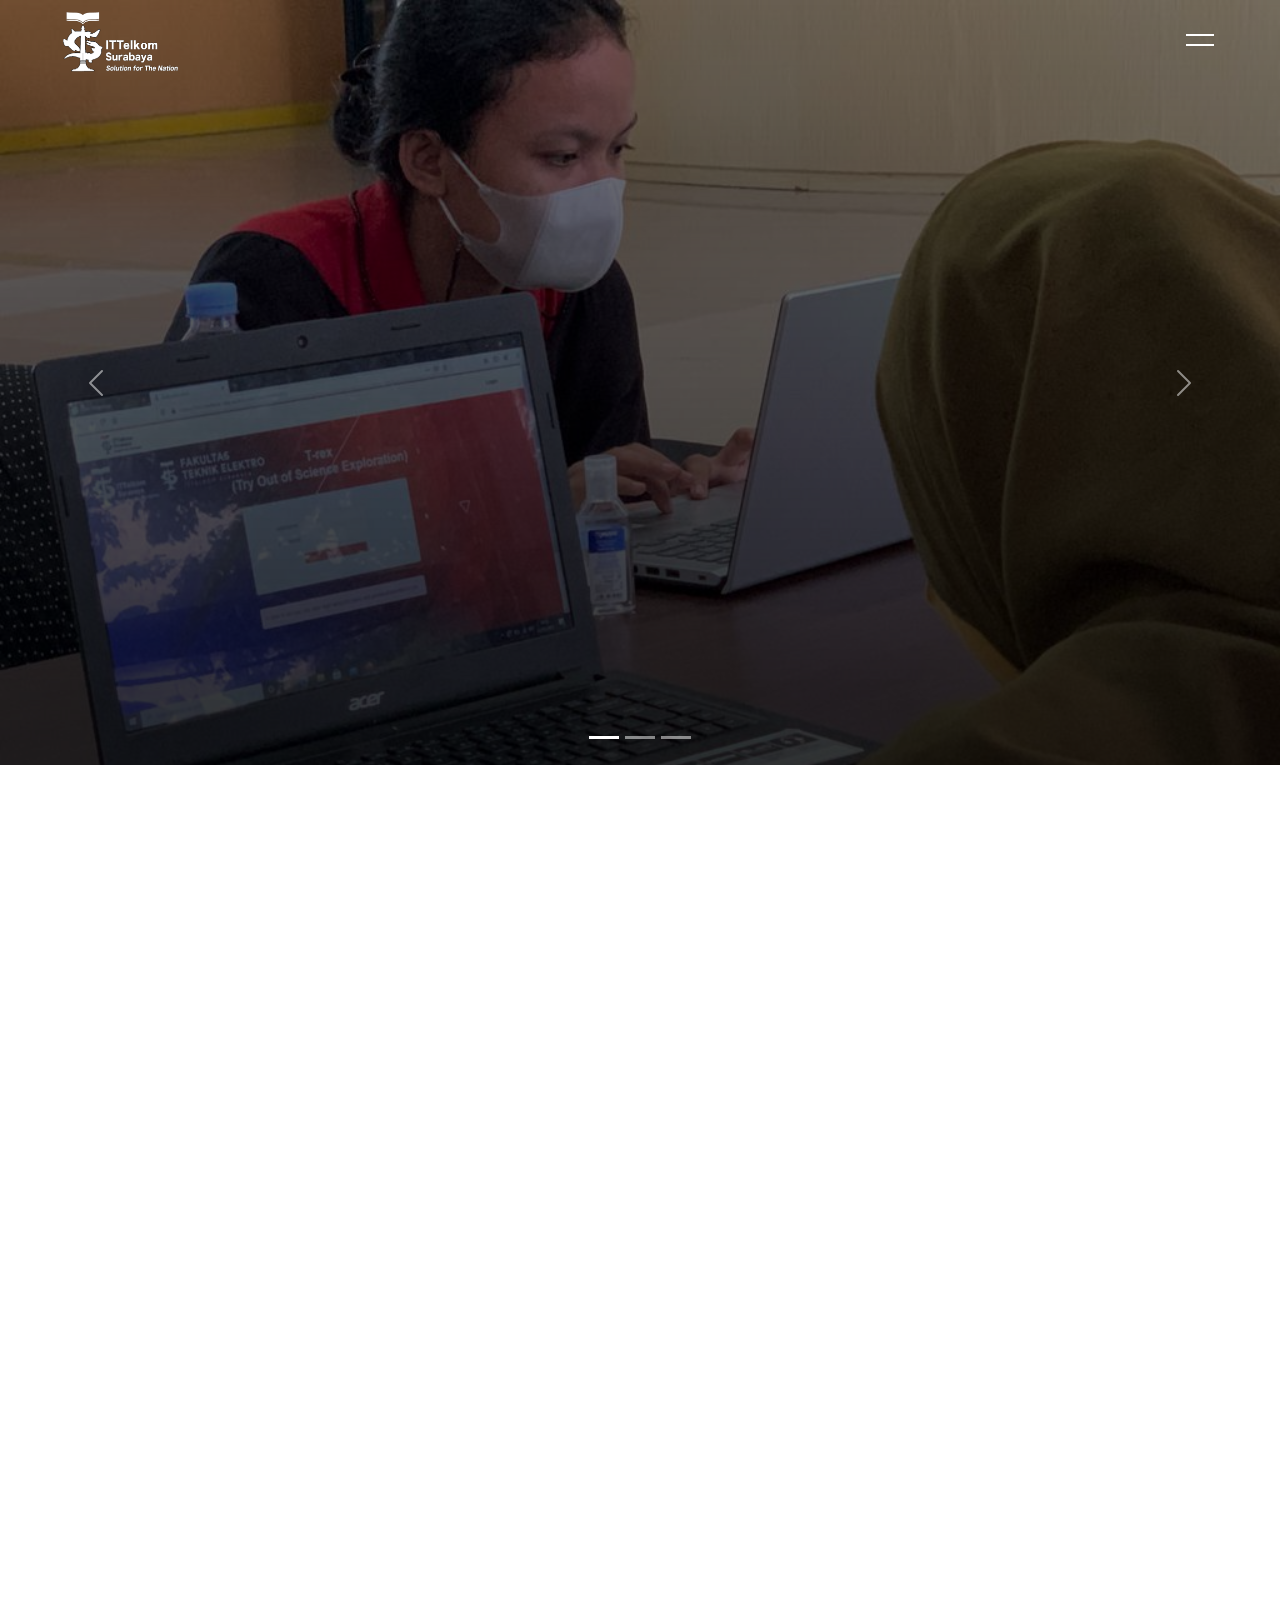
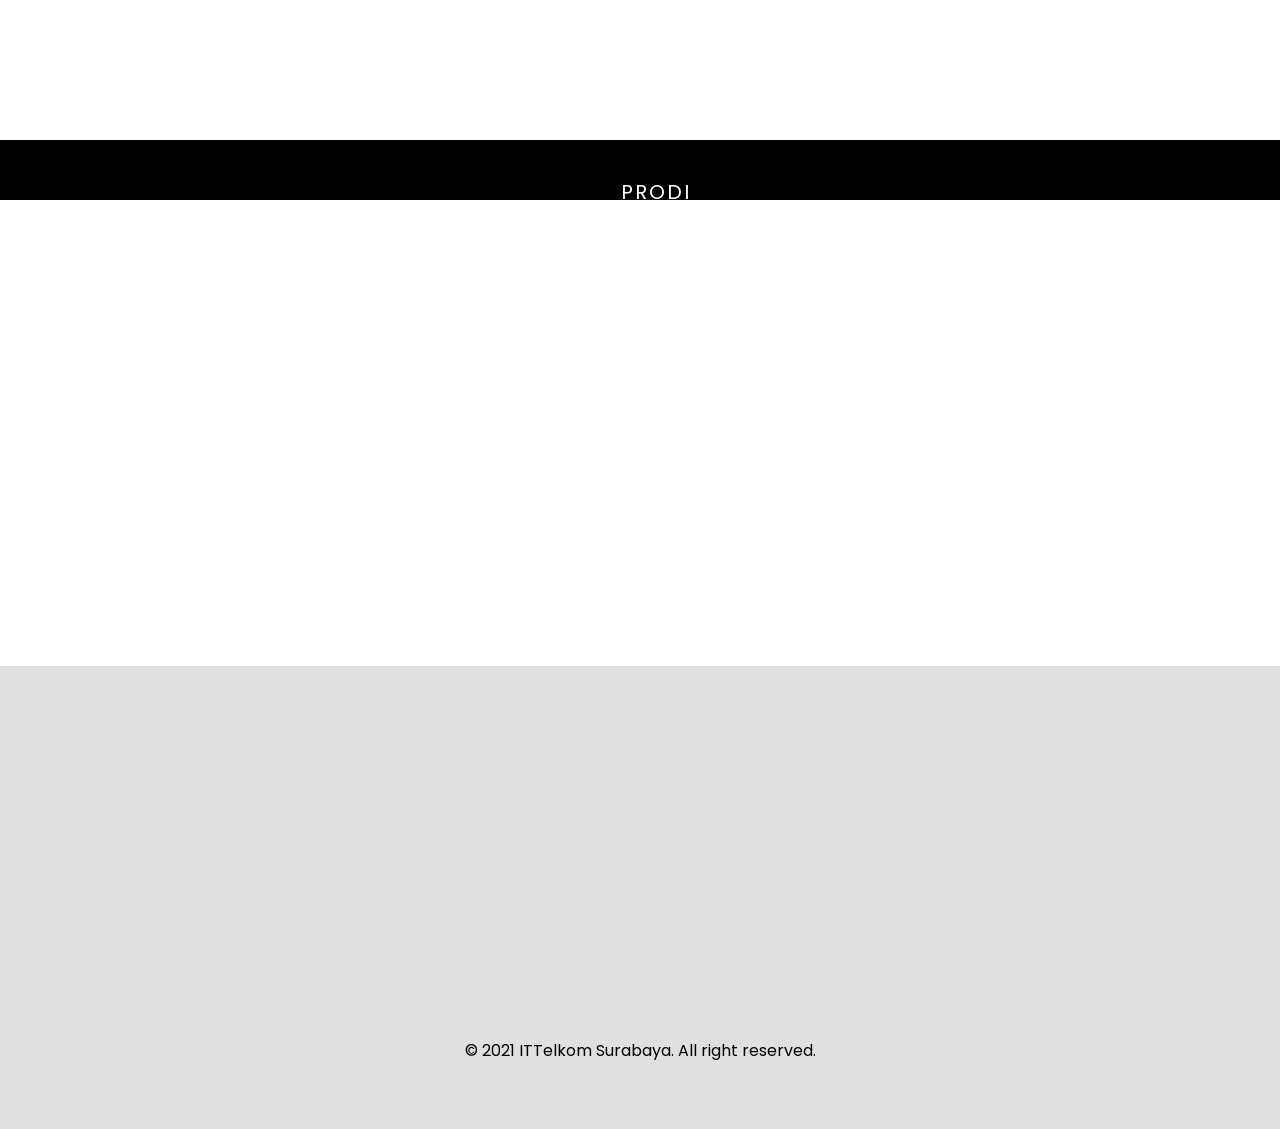
<file: index.html>
<!DOCTYPE html>
<html lang="en">
  <head>
    <meta charset="UTF-8" />
    <meta http-equiv="X-UA-Compatible" content="IE=edge" />
    <meta name="viewport" content="width=device-width, initial-scale=1.0" />
    <!-- LINK -->
    <link href="https://cdn.jsdelivr.net/npm/bootstrap@5.0.2/dist/css/bootstrap.min.css" rel="stylesheet" integrity="sha384-EVSTQN3/azprG1Anm3QDgpJLIm9Nao0Yz1ztcQTwFspd3yD65VohhpuuCOmLASjC" crossorigin="anonymous" />
    <link rel="stylesheet" href="https://unpkg.com/aos@next/dist/aos.css" />
    <link rel="stylesheet" href="https://stackpath.bootstrapcdn.com/font-awesome/4.7.0/css/font-awesome.min.css" />
    <link rel="stylesheet" href="https://cdn.jsdelivr.net/npm/bootstrap-icons@1.5.0/font/bootstrap-icons.css" />
    <link rel="stylesheet" href="index.css" />
    <link href="https://fonts.googleapis.com/css2?family=Poppins&display=swap" rel="stylesheet" />
    <!-- END LINK -->
    <link href="img/logo1.png" rel="shortcut icon">
    <title>Home</title>
  </head>
  <body>
    <!-- NAVBAR -->
    <section>
      <header id="header">
        <a href="#" class="logo"><img src="img/logo2.png" alt="logo" width="120px"></a>
        <div id="toggle"></div>
        <div id="navbar">
          <ul>
            <li><a href="#home">Home</a></li>
            <li><a href="#about">About</a></li>
            <li><a href="#prodi">Prodi</a></li>
            <li><a href="#footer">Contact</a></li>
          </ul>
        </div>
      </header>
    </section>
    <!-- END NAVBAR -->

    <!-- SLIDER -->
    <section class="slider">
    <div id="carouselExampleIndicators" class="carousel slide" data-bs-ride="carousel" data-aos="fade-down" data-aos-delay="100">
      <div class="carousel-indicators">
        <button type="button" data-bs-target="#carouselExampleIndicators" data-bs-slide-to="0" class="active" aria-current="true" aria-label="Slide 1"></button>
        <button type="button" data-bs-target="#carouselExampleIndicators" data-bs-slide-to="1" aria-label="Slide 2"></button>
        <button type="button" data-bs-target="#carouselExampleIndicators" data-bs-slide-to="2" aria-label="Slide 3"></button>
      </div>
      <div class="carousel-inner" id="home">
        <div class="carousel-item active">
          <img src="img/1.jpeg" class="d-block w-100" alt="1" />
        </div>
        <div class="carousel-item">
          <img src="img/4.jpeg" class="d-block w-100" alt="2" />
        </div>
        <div class="carousel-item">
          <img src="img/5.jpeg" class="d-block w-100" alt="3" />
        </div>
      </div>
      <button class="carousel-control-prev" type="button" data-bs-target="#carouselExampleIndicators" data-bs-slide="prev">
        <span class="carousel-control-prev-icon" aria-hidden="true"></span>
        <span class="visually-hidden">Previous</span>
      </button>
      <button class="carousel-control-next" type="button" data-bs-target="#carouselExampleIndicators" data-bs-slide="next">
        <span class="carousel-control-next-icon" aria-hidden="true"></span>
        <span class="visually-hidden">Next</span>
      </button>
    </div>
    </section>
    <!-- END SLIDER -->

    <!-- ABOUT -->
    <section id="about">
      <div class="container-fluid pt-5 pb-5 justify-content-center">
        <div class="row text-center">
          <div class="col-md-12 mb-5">
            <h1 data-aos="fade-up" data-aos-delay="200">About</h1>
          </div>
          </div>
            <div class="row text-end mb-5">
              <div class="col-md-6">
              <p class="kanan" data-aos="fade-right" data-aos-delay="200">
                Institut Teknologi Telkom Surabaya (ITTelkom Surabaya) 
                merupakan kampus terbaru di bawah naungan Yayasan Pendidikan Telkom yang berbasis Information, 
                Communication and Technology (ICT) dengan fokus pada bidang Maritim, Logistik, dan Transportasi yang berdiri pada tahun 2018. 
                Pada Juni 2021, Institut Teknologi Telkom Surabaya tercatat sudah memiliki 11 program studi dengan 4 program studi baru yakni 
                Informatika, Data Sains, Teknik Logistik, dan Digital Bisnis.
              </p>
              </div>
              <div class="col-md-6">
                <div class="img-fluid iframe-container">
                <iframe data-aos="fade-left" data-aos-delay="250"
                width="700" height="315" src="https://www.youtube-nocookie.com/embed/rJTWgVzPDwk" 
                title="YouTube video player" frameborder="0" 
                allow="accelerometer; autoplay; clipboard-write; encrypted-media; gyroscope; picture-in-picture" 
                allowfullscreen>
              </iframe>
            </div>
              </div>
            </div>
            <div class="row text-start">
              <div class="col-md-6">
                <div class="img-fluid iframe-container">
                <iframe data-aos="fade-right" data-aos-delay="300"
                width="700" height="315" src="https://www.youtube-nocookie.com/embed/GTTba3bjX_E" 
                title="YouTube video player" frameborder="0"
                 allow="accelerometer; autoplay; clipboard-write; encrypted-media; gyroscope; picture-in-picture" 
                 allowfullscreen>
                </iframe>
              </div>
              </div>
              <div class="col-md-6">
                <p class="kiri"data-aos="fade-left" data-aos-delay="250">
                  Kampus yang terletak di kota Surabaya ini berkomitmen untuk menyelenggarakan pendidikan yang bukan hanya berstandar nasional, 
                  tetapi berstandar internasional khususnya bidang kajian teknologi, sains, rekayasa, dan matematika yang berbasis teknologi informasi dan komunikasi. 
                  Dari sisi kualitas, ITTelkom Surabaya telah terakreditasi BAIK oleh BAN-PT 
                  dan telah memiliki akreditasi internasional melalui ISO 9001:2015 dan ISO 21001:2018.
                </p>
              </div>
            </div>
            </div>

    </section>
    <!-- END ABOUT -->

    <!-- PRODI -->
      <section id="prodi">
        <div class="container pt-5 pb-5 justify-content-center">
          <div class="row text-center">
            <div class="col-md-12 mb-5">
              <h1 data-aos="fade-up" data-aos-delay="200">Program Studi</h1>
            </div>
          </div>

          <div class="row">
      <a class="col-md-4" href="prodi/teknik-telekomunikasi.html"  data-aos="fade-up" data-aos-delay="500">
        <div>
          <div id="kartu1" class="card mb-5 me-3 ms-3 border-0">
            <div id="kartu" class="card-body text-center text-md-center">
              <img class="telekomunikasi img-fluid "src="img/telekomunikasi.png" alt="telekomunikasi">
              <h3 class="card-title mt-3 fw-bold">Teknik Telekomunikasi</h3>
            </div>
          </div>
        </div>
      </a>
      <a class="col-md-4" href="prodi/teknik-elektro.html"  data-aos="fade-up" data-aos-delay="600">
        <div>
          <div id="kartu1" class="card mb-5 me-3 ms-3 border-0">
            <div id="kartu" class="card-body text-center text-md-center">
              <img class="elektro img-fluid" src="img/electro.png" alt="electro" >
              <h3 class="card-title mt-3 fw-bold">Teknik Elektro</h3>
            </div>
          </div>
        </div>
      </a>
      <a class="col-md-4" href="prodi/teknik-komputer.html"  data-aos="fade-up" data-aos-delay="600">
        <div>
          <div id="kartu1" class="card mb-5 me-3 ms-3 border-0">
            <div id="kartu" class="card-body text-center text-md-center">
              <img class="komputer img-fluid" src="img/komputer.png" alt="computer" >
              <h3 class="card-title mt-3 fw-bold">Teknik Komputer</h3>
            </div>
          </div>
        </div>
      </a>
    </div>
    </section>
    <!-- END PRODI -->
    <!-- FOOTER -->
    <footer id="footer"class="footer">
      <div class="footer-left">
        <img data-aos="fade-right" data-aos-delay="200" src="img/logo.png" alt="logo" width="200px" />
        <p data-aos="fade-right" data-aos-delay="400">
          Yayasan Pendidikan Telkom <br />
          Jalan Ketintang No. 156, Surabaya Jawa Timur
          <br />Email: humas@ittelkom-sby.ac.id <br />Telepon: (+6231) 8280800
        </p>
        <div class="socials">
          <a data-aos="fade-up" data-aos-delay="500" href="https://www.facebook.com/ittelkomsurabaya"><i class="fa fa-facebook"></i></a>
          <a data-aos="fade-up" data-aos-delay="600" href="#"><i class="fa fa-twitter"></i></a>
          <a data-aos="fade-up" data-aos-delay="700" href="https://www.youtube.com/channel/UCptz0IOyHQlfq-Nx0_UrJ4g"><i class="fa fa-youtube"></i></a>
          <a data-aos="fade-up" data-aos-delay="800" href="https://www.instagram.com/ittelkomsurabaya/?hl=en"><i class="fa fa-instagram"></i></a>
        </div>
      </div>
      <ul class="footer-right">
        <li>
          <h2 data-aos="fade-down" data-aos-delay="900">Akademik</h2>

          <ul class="box" data-aos="fade-down" data-aos-delay="900">
            <li><a href="https://academic.ittelkom-sby.ac.id/">Bagian Akademik</a></li>
            <li><a href="https://fte.ittelkom-sby.ac.id/">Fakultas Teknik Elektro</a></li>
            <li><a href="https://ftii.ittelkom-sby.ac.id/">Fakultas Teknologi Informasi dan Industri</a></li>
          </ul>
        </li>

        <li class="features">
          <h2 data-aos="fade-down" data-aos-delay="1100">Afiliasi</h2>

          <ul class="box" data-aos="fade-down" data-aos-delay="1100">
            <li><a href="https://www.telkom.co.id/">Telkom Indonesia</a></li>
            <li><a href="https://ypt.or.id/">Yayasan Pendidikan Telkom</a></li>
            <li><a href="https://telkomuniversity.ac.id/">Universitas Telkom</a></li>
            <li><a href="https://ittelkom-pwt.ac.id/">Institut Teknologi Telkom Purwokerto</a></li>
            <li><a href="https://akademitelkom.ac.id/">Akademi Telkom Jakarta</a></li>
          </ul>
        </li>

        <li class="features">
          <h2 data-aos="fade-down" data-aos-delay="1300">Tautan Penting</h2>

          <ul class="box" data-aos="fade-down" data-aos-delay="1300">
            <li><a href="https://smb.ittelkom-sby.ac.id/">Penerimaan Mahasiswa Baru</a></li>
            <li><a href="https://smb.ittelkom-sby.ac.id/biaya-pendidikan/">Biaya Pendidikan</a></li>
            <li><a href="https://smb.ittelkom-sby.ac.id/beasiswa/">Beasiswa</a></li>
            <li><a href="https://ittelkom-sby.ac.id/#">Kehidupan Kampus</a></li>
          </ul>
        </li>
      </ul>

      <div class="footer-bottom">
        <p>&copy; 2021 ITTelkom Surabaya. All right reserved.</p>
      </div>
    </footer>
    <!-- END FOOTER -->
    <!-- SCRIPT -->
    <!-- <script text="text/javascript">
      var lastScrollTop = 0;
        navbar = document.getElementById('header');
        window.addEventListener("scroll", function(){
          var scrollTop = window.pageYOffset || document
                .documentElement.scrollTop;
                if(scrollTop > lastScrollTop){
                  navbar.style.top="-80px";
                }else{
                  navbar.style.top="0";
                }
                lastScrollTop = scrollTop;
        });

    </script> -->

    <script>
      const header = document.getElementById('header');
      const toggle = document.getElementById('toggle');
      const navbar = document.getElementById('navbar');

      document.onclick = function(e){
        if(e.target.id !== 'header' && e.target.id !== 'toggle' && e.target.id !== 'navbar'){
            toggle.classList.remove('active');
            navbar.classList.remove('active');
        }
      }

      toggle.onclick = function(){
        toggle.classList.toggle('active');
        navbar.classList.toggle('active');
      }
    </script>

    <script type="text/javascript">
    window.addEventListener("scroll", function(){
      var header = document.querySelector("header");
      header.classList.toggle("sticky", window.scrollY > 0);

    })
    </script>

    <!-- END SCRIPT -->
  </body>

  <script src="https://cdn.jsdelivr.net/npm/bootstrap@5.0.2/dist/js/bootstrap.bundle.min.js" integrity="sha384-MrcW6ZMFYlzcLA8Nl+NtUVF0sA7MsXsP1UyJoMp4YLEuNSfAP+JcXn/tWtIaxVXM" crossorigin="anonymous"></script>
  <script src="https://unpkg.com/aos@next/dist/aos.js"></script>
  <script>
    AOS.init();
  </script>
</html>
</file>
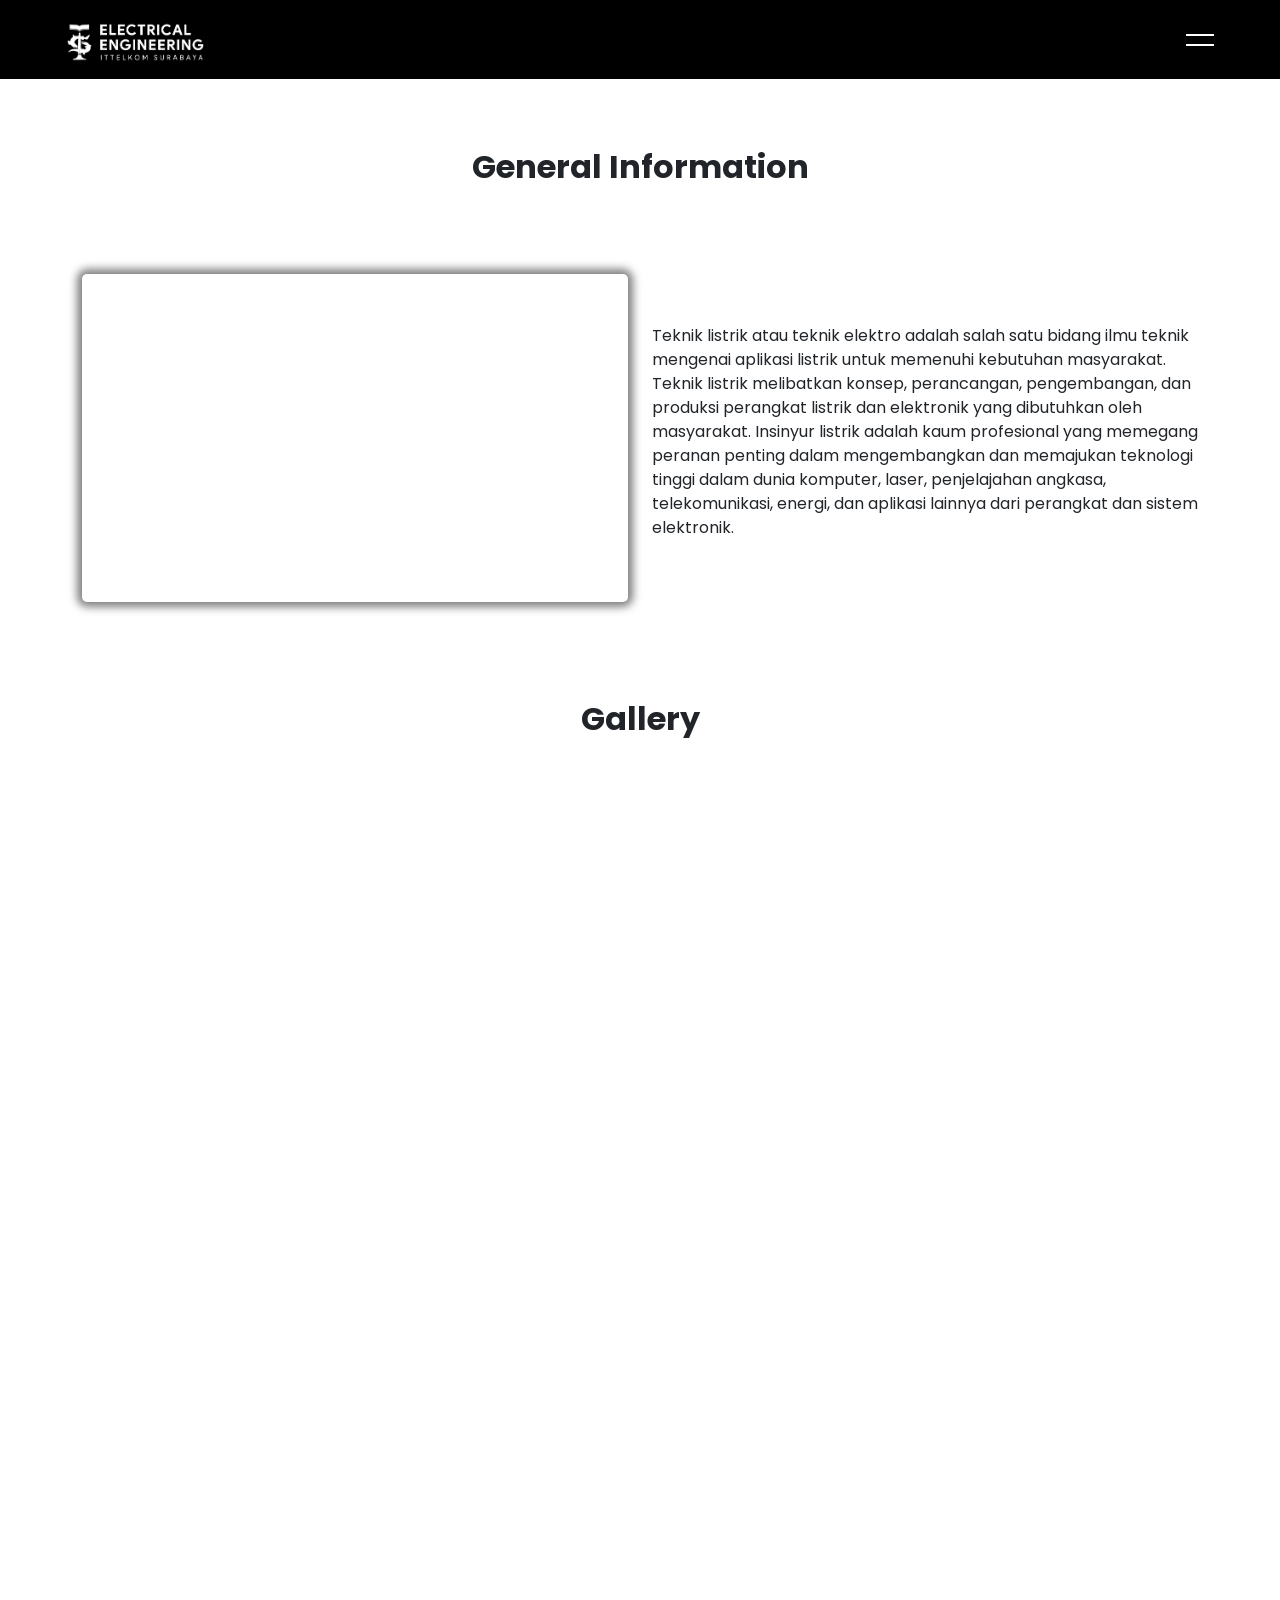
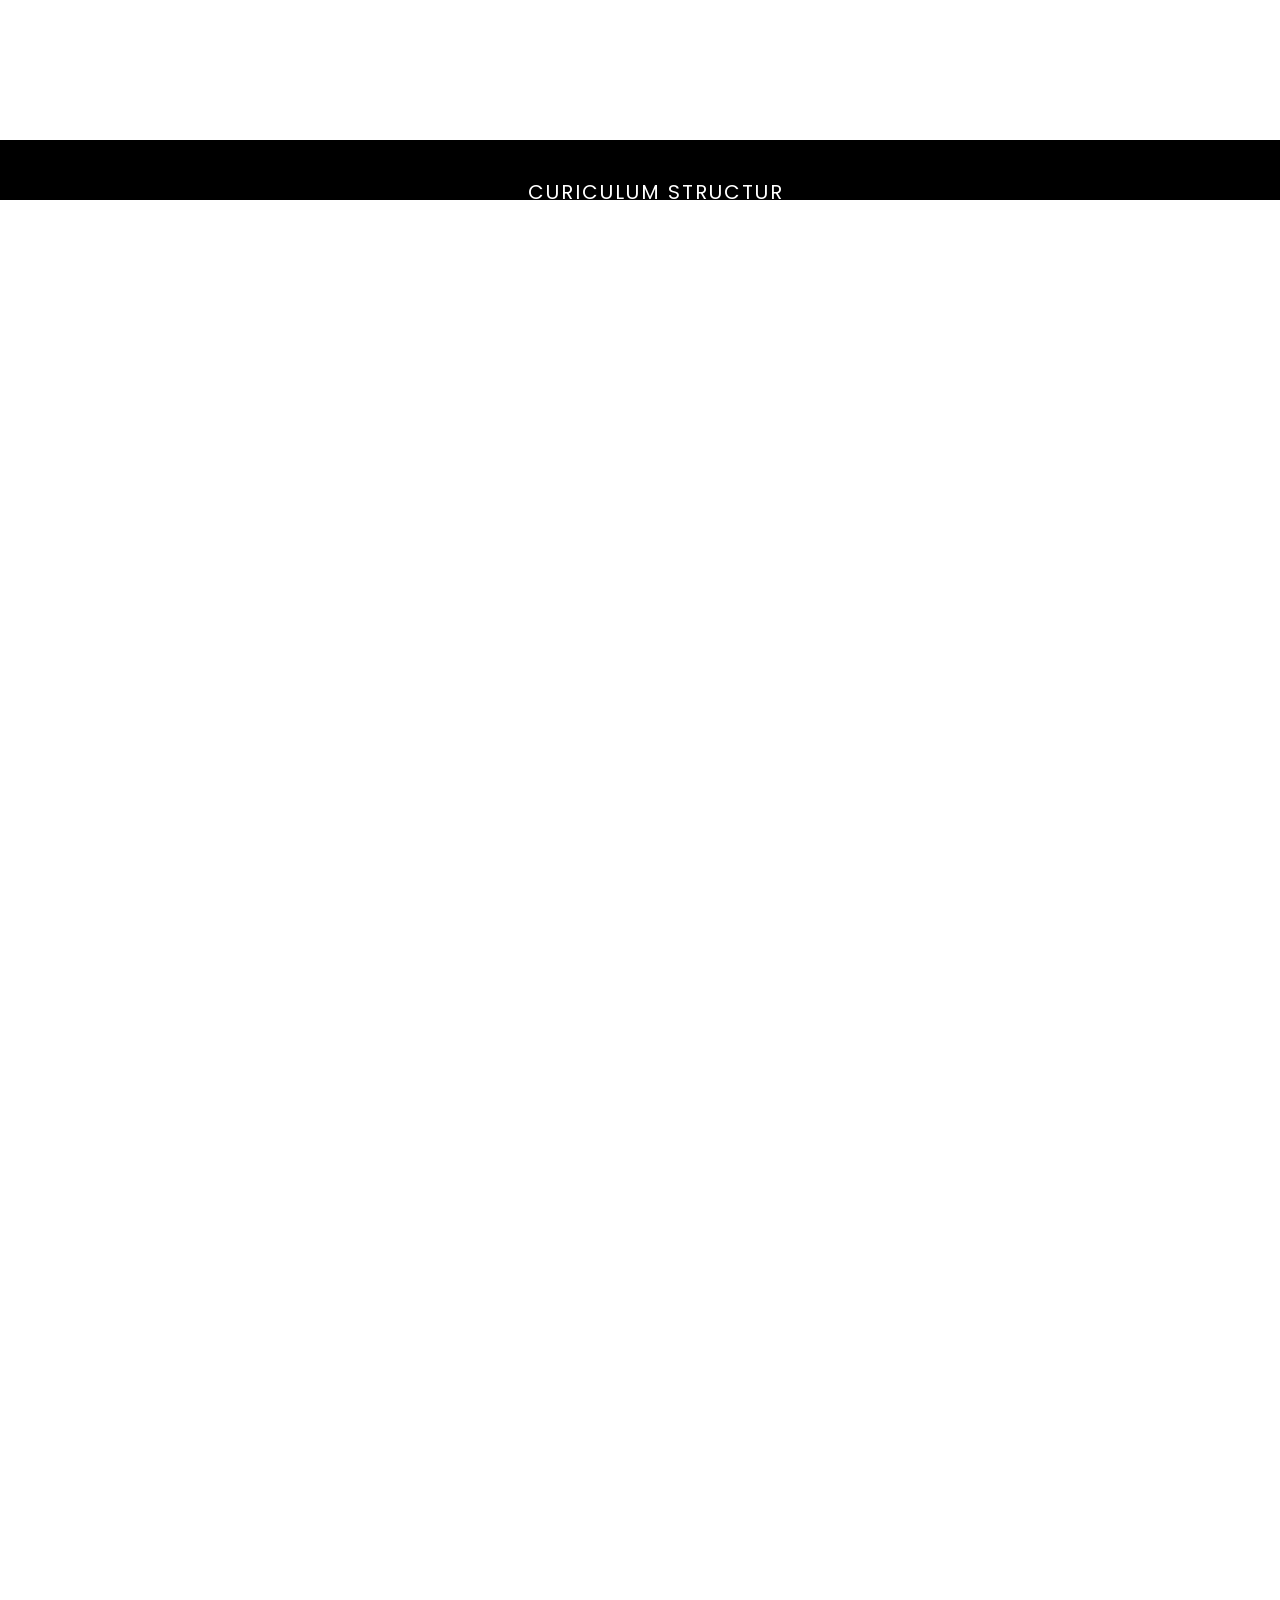
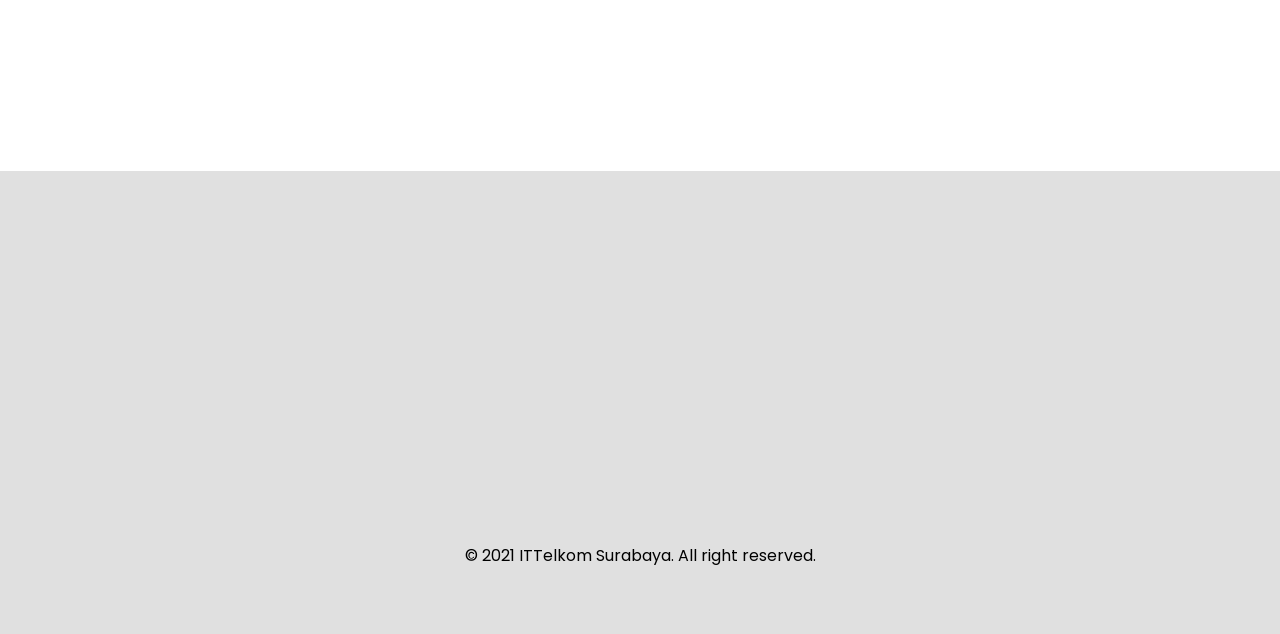
<file: prodi/teknik-elektro.html>
<!DOCTYPE html>
<html lang="en">
  <head>
    <meta charset="UTF-8" />
    <meta http-equiv="X-UA-Compatible" content="IE=edge" />
    <meta name="viewport" content="width=device-width, initial-scale=1.0" />
    <!-- LINK -->
    <link href="https://cdn.jsdelivr.net/npm/bootstrap@5.0.2/dist/css/bootstrap.min.css" rel="stylesheet" integrity="sha384-EVSTQN3/azprG1Anm3QDgpJLIm9Nao0Yz1ztcQTwFspd3yD65VohhpuuCOmLASjC" crossorigin="anonymous" />
    <link href="https://unpkg.com/aos@2.3.1/dist/aos.css" rel="stylesheet" />
    <link rel="stylesheet" href="https://stackpath.bootstrapcdn.com/font-awesome/4.7.0/css/font-awesome.min.css" />
    <link rel="stylesheet" href="https://cdn.jsdelivr.net/npm/bootstrap-icons@1.5.0/font/bootstrap-icons.css" />
    <link rel="stylesheet" href="css/elektro1.css" />
    <link rel="stylesheet" href="css/lightbox.min.css?version=51" />
    <script type="text/javascript" src="js/lightbox-plus-jquery.min.js"></script>
    <link href="https://fonts.googleapis.com/css2?family=Poppins&display=swap" rel="stylesheet" />
    <!-- END LINK -->
    <link href="../img/logo1.png" rel="shortcut icon" />
    <title>Prodi Teknik Elektro</title>
  </head>
  <body>
    <!-- navbar -->

    <section>
      <header id="header">
        <a href="#" class="logo"><img src="asset/elektro/logo-elektro.png" alt="logo" width="160" /></a>
        <div id="toggle"></div>
        <div id="navbar">
          <ul>
            <li><a href="../index.html">Home</a></li>
            <li><a href="#general-information">General Information</a></li>
            <li><a href="#gallery">Gallery</a></li>
            <li><a href="#curiculum">Curiculum Structur</a></li>
            <li><a href="#faculty-staff">Faculty & Staff</a></li>
            <li><a id="daftar" href="https://smb.ittelkom-sby.ac.id/">Join Now</a></li>
          </ul>
        </div>
      </header>
    </section>

    <!-- general information-->
    <section id="general-information">
      <div class="container">
        <h2 class="text-center mt-5 mb-5 fw-bold" data-aos="fade-up" data-aos-delay="100">General Information</h2>
        <div class="row-img row">
          <div class="col-img col-lg-6">
            <div class="img-fluid iframe-container">
                <iframe data-aos="fade-right" data-aos-delay="150"
                width="600" height="360" src="https://www.youtube-nocookie.com/embed/A840lkliMdY"
                title="YouTube video player" frameborder="0" allow="accelerometer; autoplay; 
                clipboard-write; encrypted-media; gyroscope; picture-in-picture" allowfullscreen>
                </iframe>
            </div>
          </div>
          <div class="col-lg-6" data-aos="fade-left" data-aos-delay="200">
            <p>
                Teknik listrik atau teknik elektro adalah salah satu bidang ilmu teknik mengenai aplikasi listrik untuk memenuhi kebutuhan masyarakat. 
                Teknik listrik melibatkan konsep, perancangan, pengembangan, dan produksi perangkat listrik dan elektronik yang dibutuhkan oleh masyarakat.
                Insinyur listrik adalah kaum profesional yang memegang peranan penting dalam mengembangkan dan memajukan teknologi tinggi dalam dunia komputer,
                laser, penjelajahan angkasa, telekomunikasi, energi, dan aplikasi lainnya dari perangkat dan sistem elektronik.
            </p>
          </div>
        </div>
      </div>
    </section>
    <!-- general information-->

    <!--gallery-->
    <section id="gallery">
      <div class="container justify-content-center">
        <h2 class="text-center mt-5 mb-5 fw-bold" data-aos="fade-up" data-aos-delay="100">Gallery</h2>
        <div class="gallery text-center text-md-center pb-5">
          <div class="row justify-content-center">
            <div class="col-lg-4 mb-5" data-aos="fade-up" data-aos-delay="200">
              <a href="asset/elektro/TE1.jpg" data-lightbox="roadtrip"><img class="img-fluid" src="asset/elektro/TE1-kecil.jpg" /></a>
            </div>
            <div class="col-lg-4 mb-5" data-aos="fade-up" data-aos-delay="200">
              <a href="asset/elektro/TE2.jpg" data-lightbox="roadtrip"><img class="img-fluid" src="asset/elektro/TE2-kecil.jpg" /></a>
            </div>
            </div>
            <div class="row justify-content-center">
            <div class="col-lg-4 mb-5" data-aos="fade-up" data-aos-delay="200">
              <a href="asset/elektro/TE3.jpg" data-lightbox="roadtrip"><img class="img-fluid" src="asset/elektro/TE3-kecil.jpg" /></a>
            </div>
            <div class="col-lg-4 mb-5" data-aos="fade-up" data-aos-delay="200">
              <a href="asset/elektro/TE4.jpg" data-lightbox="roadtrip"><img class="img-fluid" src="asset/elektro/TE4-kecil.jpg" /></a>
            </div>
          </div>
        </div>
      </div>
    </section>
    <!-- gallery -->

    <!-- curiculum structur -->
    <section id="curiculum">
      <div class="container justify-content-center">
        <h2 class="text-center mt-5 mb-5 fw-bold" data-aos="fade-up" data-aos-delay="100">Curiculum Structure</h2>
        <center>
          <a href="asset/elektro/kurikulum.jpg" data-lightbox="curiculum-img"><img class="img-fluid" src="asset/elektro/kurikulum.jpg" data-aos="fade-up" data-aos-delay="200"/></a>
        </center>
      </div>
    </section>
    <!-- curiculum structur -->

    <!-- faculty & staff -->
    <section id="faculty-staff">
      <div class="container justify-content-center">
        <h2 class="text-center mt-5 mb-5 fw-bold" data-aos="fade-up" data-aos-delay="100">Faculty & Staff</h2>

        <div class="row-card row justify-content-center pb-5 pt-5">
          <div class="col-card col-lg-4 text-center text-md-center"data-aos="fade-up" data-aos-delay="200">
            <div class="card ps-5 pe-5">
              <img src="asset/elektro/dosen/Dimas.png" alt="pak dimas" />
              <h4>Dimas Adiputra, B.Sc., M.Phil., Ph.D.</h4>
              <p class="title">Sistem Kendali, Robot Medis, Internet of Things</p>
            </div>
          </div>
        </div>

        <div class="row-card row justify-content-center pb-1 pt-1">
          <div class="col-card col-lg-4 mb-5 text-center text-md-center" data-aos="fade-right" data-aos-delay="250">
            <div class="card ps-5 pe-5">
              <img src="asset/elektro/dosen/iskandar.png" alt="pak iskandar" />
              <h4>Moch. Iskandar Riansyah, S.ST., M.T.</h4>
              <p class="title">Sistem Kendali, Drone Otonom, Pengolahan Citra, Kendaraan Listrik</p>
            </div>
          </div>
          <div class="col-card col-lg-4 mb-5 text-center text-md-center" data-aos="fade-up" data-aos-delay="350">
            <div class="card ps-5 pe-5">
              <img src="asset/elektro/dosen/susijanto.png" alt="pak susijanto" />
              <h4>Dr. Susijanto Tri Rasmana, S.Kom., M.T.</h4>
              <p class="title">Elektronika, Pengolahan Citra, Komputer Visi, Robotik</p>
            </div>
          </div>
          <div class="col-card col-lg-4 mb-5 text-center text-md-center" data-aos="fade-left" data-aos-delay="300">
            <div class="card ps-5 pe-5">
              <img src="asset/elektro/dosen/hafidz.png" alt="pak hafidz" />
              <h4>Isa Hafidz, S.T., M.T.S.T., M.T</h4>
              <p class="title">Elektronika, Sistem Tenaga Listrik, Energi Terbarukan</p>
            </div>
          </div>
        </div>

        <div class="row-card row justify-content-center pb-1 pt-1">
          <div class="col-card col-lg-4 mb-5 text-center text-md-center" data-aos="fade-right" data-aos-delay="350">
            <div class="card ps-5 pe-5">
              <img src="asset/elektro/dosen/chaironi.png" alt="pak chaironi" />
              <h4>Chaironi Latif, S.Si.</h4>
              <p class="title">Elektronika, Lokal Struktur Material, Baterai LiFePO4, Sintesa Material Alami</p>
            </div>
          </div>
          <div class="col-card col-lg-4 mb-5 text-center text-md-center" data-aos="fade-up" data-aos-delay="450">
            <div class="card ps-5 pe-5">
              <img src="asset/elektro/dosen/amifia.png" alt="bu amfia" />
              <h4>Lora Khaula Amifia, S.Pd., M.Eng.</h4>
              <p class="title">Sistem Kendali, Sistem Manajemen Baterai, Energi, Kecerdasan Buatan</p>
            </div>
          </div>
          <div class="col-card col-lg-4 mb-5 text-center text-md-center" data-aos="fade-left" data-aos-delay="500">
            <div class="card ps-5 pe-5">
              <img src="asset/elektro/dosen/faricha.png" alt="bu faricha" />
              <h4>Anifatul Faricha, S.T., M.Sc.</h4>
              <p class="title">Elektronika, Sistem Sensor, Manufaktur Semikonduktor, Metrologi Chip</p>
            </div>
          </div>

      </div>
    </section>
    <!-- faculty & staff -->

    <!-- FOOTER -->
    <footer id="footer" class="footer">
      <div class="footer-left">
        <img data-aos="fade-right" data-aos-delay="200" src="../img/logo.png" alt="logo" width="200px" />
        <p data-aos="fade-right" data-aos-delay="400">
          Yayasan Pendidikan Telkom <br />
          Jalan Ketintang No. 156, Surabaya Jawa Timur
          <br />Email: humas@ittelkom-sby.ac.id <br />Telepon: (+6231) 8280800
        </p>
        <div class="socials">
          <a data-aos="fade-up" data-aos-delay="500" href="https://www.facebook.com/ittelkomsurabaya"><i class="fa fa-facebook"></i></a>
          <a data-aos="fade-up" data-aos-delay="600" href="#"><i class="fa fa-twitter"></i></a>
          <a data-aos="fade-up" data-aos-delay="700" href="https://www.youtube.com/channel/UCptz0IOyHQlfq-Nx0_UrJ4g"><i class="fa fa-youtube"></i></a>
          <a data-aos="fade-up" data-aos-delay="800" href="https://www.instagram.com/ittelkomsurabaya/?hl=en"><i class="fa fa-instagram"></i></a>
        </div>
      </div>
      <ul class="footer-right">
        <li>
          <h2 data-aos="fade-down" data-aos-delay="900">Akademik</h2>

          <ul class="box" data-aos="fade-down" data-aos-delay="900">
            <li><a href="https://academic.ittelkom-sby.ac.id/">Bagian Akademik</a></li>
            <li><a href="https://fte.ittelkom-sby.ac.id/">Fakultas Teknik Elektro</a></li>
            <li><a href="https://ftii.ittelkom-sby.ac.id/">Fakultas Teknologi Informasi dan Industri</a></li>
          </ul>
        </li>

        <li class="features">
          <h2 data-aos="fade-down" data-aos-delay="1100">Afiliasi</h2>

          <ul class="box" data-aos="fade-down" data-aos-delay="1100">
            <li><a href="https://www.telkom.co.id/">Telkom Indonesia</a></li>
            <li><a href="https://ypt.or.id/">Yayasan Pendidikan Telkom</a></li>
            <li><a href="https://telkomuniversity.ac.id/">Universitas Telkom</a></li>
            <li><a href="https://ittelkom-pwt.ac.id/">Institut Teknologi Telkom Purwokerto</a></li>
            <li><a href="https://akademitelkom.ac.id/">Akademi Telkom Jakarta</a></li>
          </ul>
        </li>

        <li class="features">
          <h2 data-aos="fade-down" data-aos-delay="1300">Tautan Penting</h2>

          <ul class="box" data-aos="fade-down" data-aos-delay="1300">
            <li><a href="https://smb.ittelkom-sby.ac.id/">Penerimaan Mahasiswa Baru</a></li>
            <li><a href="https://smb.ittelkom-sby.ac.id/biaya-pendidikan/">Biaya Pendidikan</a></li>
            <li><a href="https://smb.ittelkom-sby.ac.id/beasiswa/">Beasiswa</a></li>
            <li><a href="https://ittelkom-sby.ac.id/#">Kehidupan Kampus</a></li>
          </ul>
        </li>
      </ul>

      <div class="footer-bottom">
        <p>&copy; 2021 ITTelkom Surabaya. All right reserved.</p>
      </div>
    </footer>
    <!-- END FOOTER -->
    <script src="https://code.jquery.com/jquery-3.6.0.min.js" integrity="sha256-/xUj+3OJU5yExlq6GSYGSHk7tPXikynS7ogEvDej/m4=" crossorigin="anonymous"></script>
    <script src="https://cdnjs.cloudflare.com/ajax/libs/popper.js/1.14.7/umd/popper.min.js" integrity="sha384-UO2eT0CpHqdSJQ6hJty5KVphtPhzWj9WO1clHTMGa3JDZwrnQq4sF86dIHNDz0W1" crossorigin="anonymous"></script>
    <script src="https://stackpath.bootstrapcdn.com/bootstrap/4.3.1/js/bootstrap.min.js" integrity="sha384-JjSmVgyd0p3pXB1rRibZUAYoIIy6OrQ6VrjIEaFf/nJGzIxFDsf4x0xIM+B07jRM" crossorigin="anonymous"></script>
    <script src="https://cdn.jsdelivr.net/npm/bootstrap@5.0.2/dist/js/bootstrap.bundle.min.js" integrity="sha384-MrcW6ZMFYlzcLA8Nl+NtUVF0sA7MsXsP1UyJoMp4YLEuNSfAP+JcXn/tWtIaxVXM" crossorigin="anonymous"></script>
    <script src="https://unpkg.com/aos@2.3.1/dist/aos.js"></script>
    <script>
      AOS.init();
    </script>
    <!--Start of Tawk.to Script-->
    <script type="text/javascript">
      var Tawk_API = Tawk_API || {},
        Tawk_LoadStart = new Date();
      (function () {
        var s1 = document.createElement("script"),
          s0 = document.getElementsByTagName("script")[0];
        s1.async = true;
        s1.src = "https://embed.tawk.to/610bb76f649e0a0a5ccfa8cc/1fcas931o";
        s1.charset = "UTF-8";
        s1.setAttribute("crossorigin", "*");
        s0.parentNode.insertBefore(s1, s0);
      })();
    </script>
    <!--End of Tawk.to Script-->

    <!-- SCRIPT -->
    <script>
      const header = document.getElementById("header");
      const toggle = document.getElementById("toggle");
      const navbar = document.getElementById("navbar");

      document.onclick = function (e) {
        if (e.target.id !== "header" && e.target.id !== "toggle" && e.target.id !== "navbar") {
          toggle.classList.remove("active");
          navbar.classList.remove("active");
        }
      };

      toggle.onclick = function () {
        toggle.classList.toggle("active");
        navbar.classList.toggle("active");
      };
    </script>

    <script type="text/javascript">
      window.addEventListener("scroll", function () {
        var header = document.querySelector("header");
        header.classList.toggle("sticky", window.scrollY > 0);
      });
    </script>
    <!-- END SCRIPT -->
  </body>
</html>
</file>
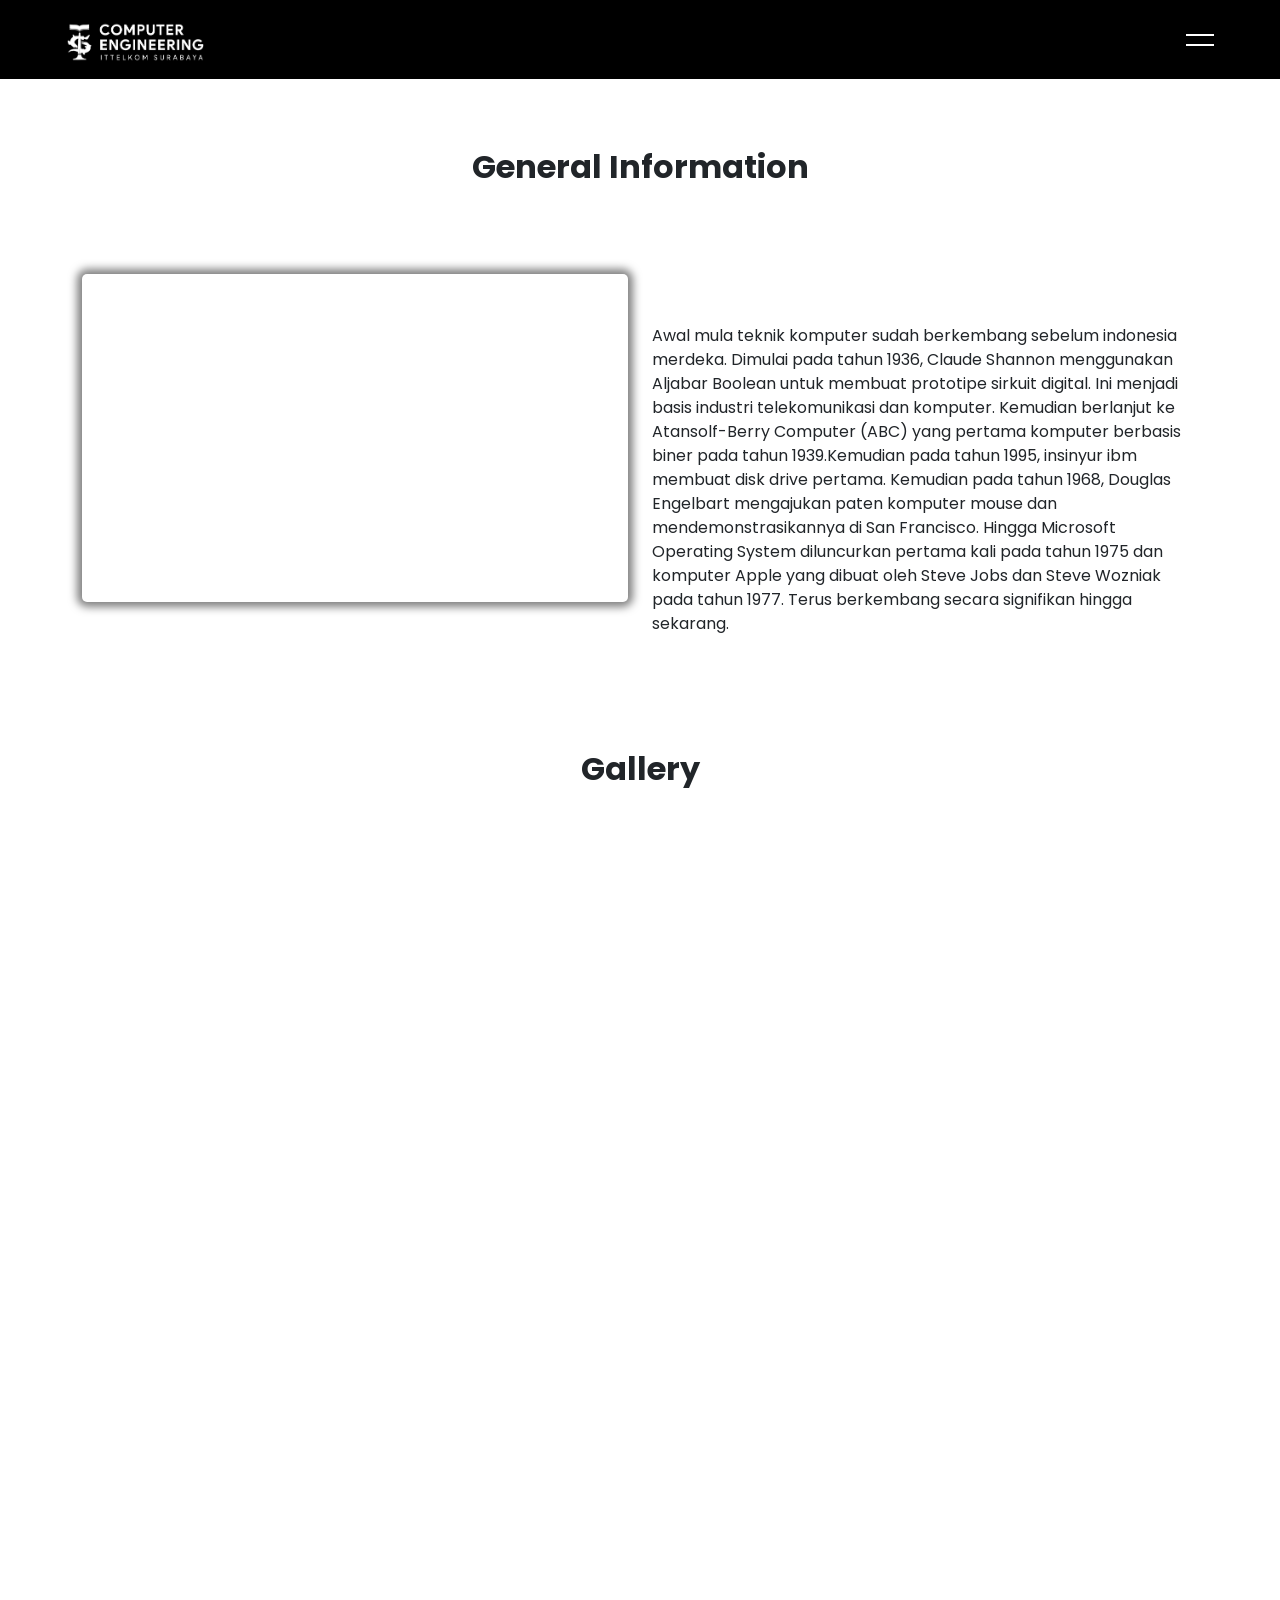
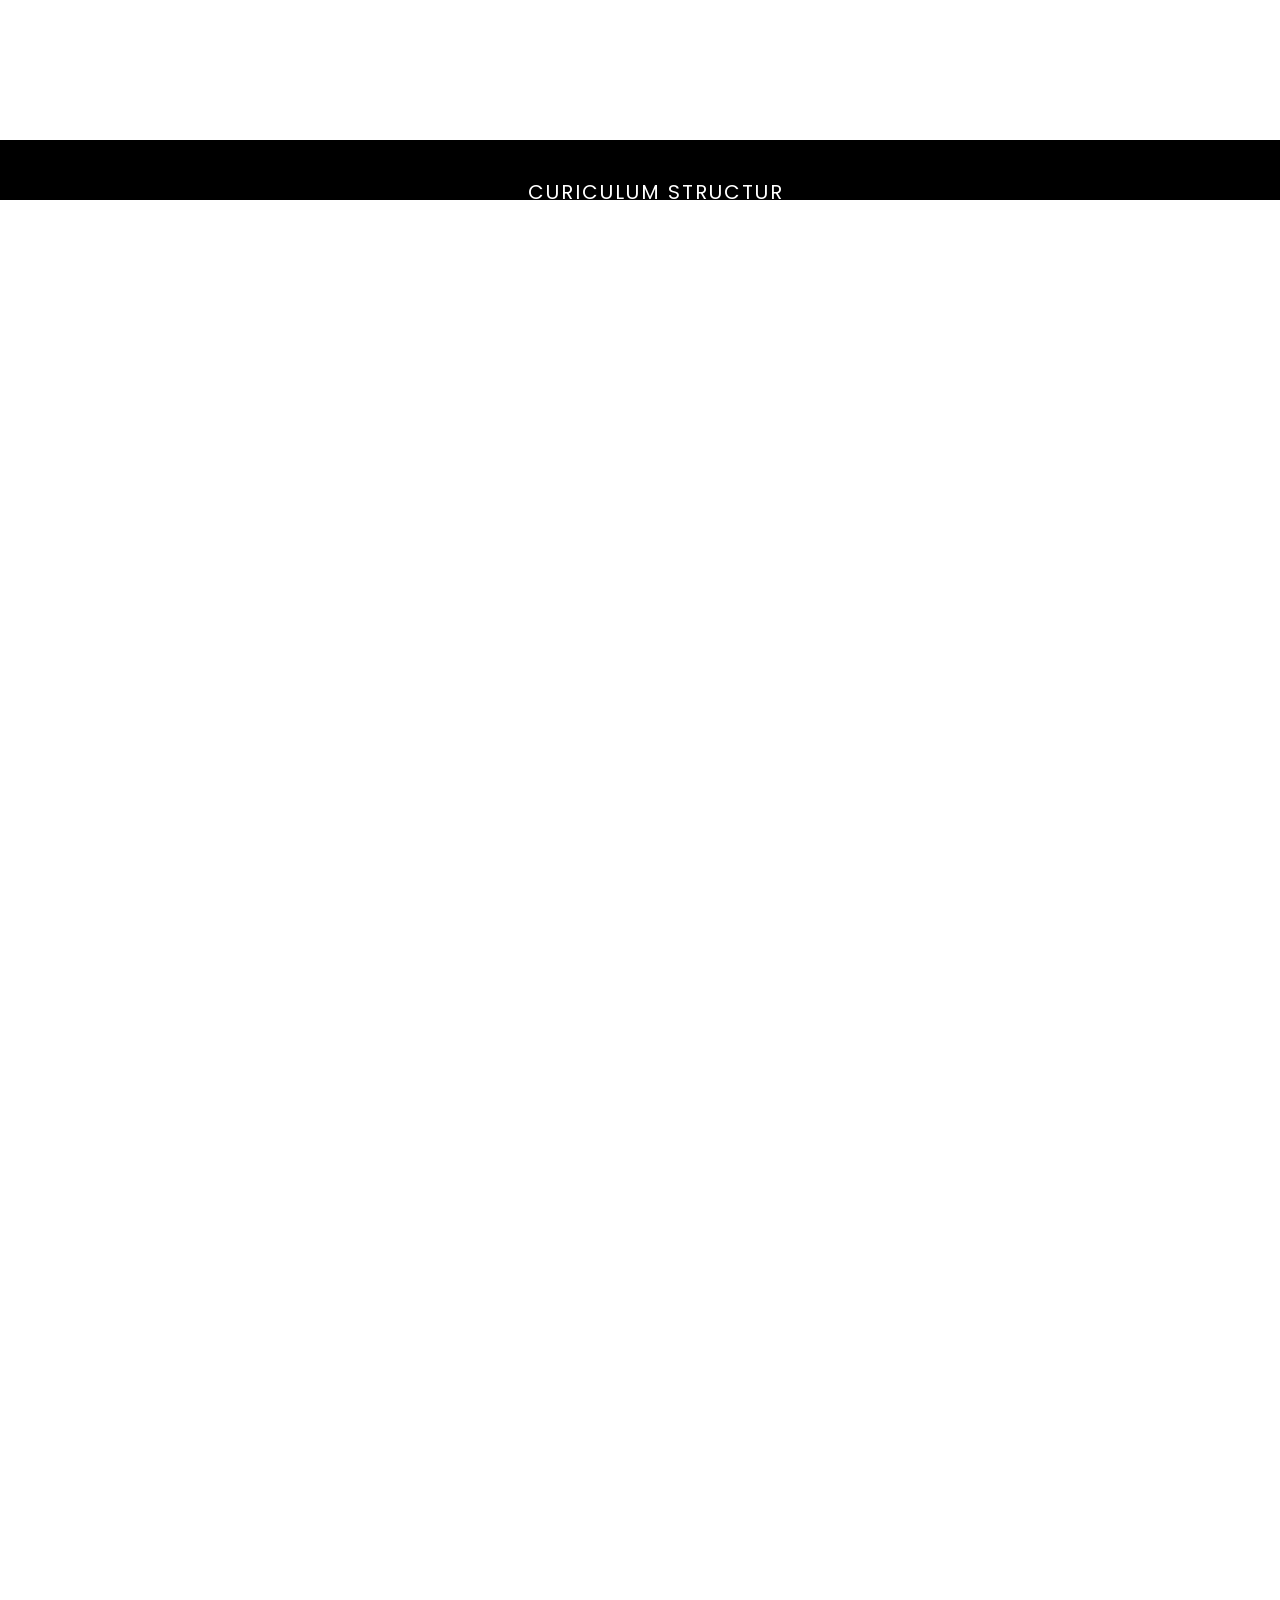
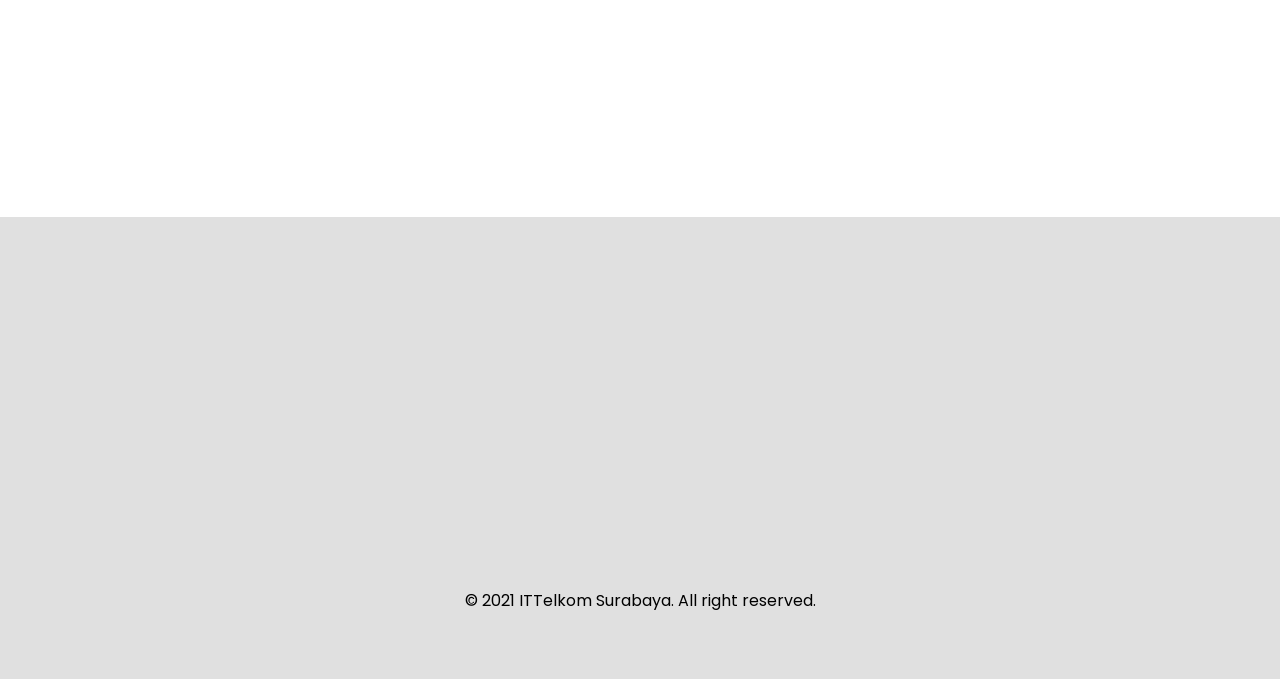
<file: prodi/teknik-komputer.html>
<!DOCTYPE html>
<html lang="en">
  <head>
    <meta charset="UTF-8" />
    <meta http-equiv="X-UA-Compatible" content="IE=edge" />
    <meta name="viewport" content="width=device-width, initial-scale=1.0" />
    <!-- LINK -->
    <link href="https://cdn.jsdelivr.net/npm/bootstrap@5.0.2/dist/css/bootstrap.min.css" rel="stylesheet" integrity="sha384-EVSTQN3/azprG1Anm3QDgpJLIm9Nao0Yz1ztcQTwFspd3yD65VohhpuuCOmLASjC" crossorigin="anonymous" />
    <link href="https://unpkg.com/aos@2.3.1/dist/aos.css" rel="stylesheet" />
    <link rel="stylesheet" href="https://stackpath.bootstrapcdn.com/font-awesome/4.7.0/css/font-awesome.min.css" />
    <link rel="stylesheet" href="https://cdn.jsdelivr.net/npm/bootstrap-icons@1.5.0/font/bootstrap-icons.css" />
    <link rel="stylesheet" href="css/komputer1.css" />
    <link rel="stylesheet" href="css/lightbox.min.css?version=51" />
    <script type="text/javascript" src="js/lightbox-plus-jquery.min.js"></script>
    <link href="https://fonts.googleapis.com/css2?family=Poppins&display=swap" rel="stylesheet" />
    <!-- END LINK -->
    <link href="../img/logo1.png" rel="shortcut icon" />
    <title>Prodi Teknik Komputer</title>
  </head>
  <body>
    <!-- navbar -->

    <section>
      <header id="header">
        <a href="#" class="logo"><img src="asset/komputer/logo-komputer.png" alt="logo" width="160" /></a>
        <div id="toggle"></div>
        <div id="navbar">
          <ul>
            <li><a href="../index.html">Home</a></li>
            <li><a href="#general-information">General Information</a></li>
            <li><a href="#gallery">Gallery</a></li>
            <li><a href="#curiculum">Curiculum Structur</a></li>
            <li><a href="#faculty-staff">Faculty & Staff</a></li>
            <li><a id="daftar" href="https://smb.ittelkom-sby.ac.id/">Join Now</a></li>
          </ul>
        </div>
      </header>
    </section>

    <!-- general information-->
    <section id="general-information">
      <div class="container">
        <h2 class="text-center mt-5 mb-5 fw-bold" data-aos="fade-up" data-aos-delay="100">General Information</h2>
        <div class="row-img row">
          <div class="col-img col-lg-6">
            <div class="img-fluid iframe-container">
                <iframe data-aos="fade-up" data-aos-delay="200"
                width="600" height="360" 
                src="https://www.youtube-nocookie.com/embed/zhInBuLv58g" title="YouTube video player" 
                frameborder="0" allow="accelerometer; autoplay; clipboard-write; encrypted-media; gyroscope; picture-in-picture"
                allowfullscreen>
                </iframe>
            </div>
          </div>
          <div class="col-lg-6" data-aos="fade-left" data-aos-delay="200">
            <p>
                Awal mula teknik komputer sudah berkembang sebelum indonesia merdeka. Dimulai pada tahun 1936, Claude Shannon menggunakan Aljabar Boolean
                untuk membuat prototipe sirkuit digital. Ini menjadi basis industri telekomunikasi dan komputer. Kemudian berlanjut ke Atansolf-Berry Computer (ABC) yang pertama
                komputer berbasis biner pada tahun 1939.Kemudian pada tahun 1995, insinyur ibm membuat disk drive pertama. Kemudian pada tahun 1968, Douglas Engelbart
                mengajukan paten komputer mouse dan mendemonstrasikannya di San Francisco. Hingga Microsoft Operating System diluncurkan pertama kali pada tahun
                1975 dan komputer Apple yang dibuat oleh Steve Jobs dan Steve Wozniak pada tahun 1977. Terus berkembang secara signifikan hingga sekarang.
            </p>
          </div>
        </div>
      </div>
    </section>
    <!-- general information-->

    <!--gallery-->
    <section id="gallery">
      <div class="container justify-content-center">
        <h2 class="text-center mt-5 mb-5 fw-bold" data-aos="fade-up" data-aos-delay="100">Gallery</h2>
        <div class="gallery text-center text-md-center pb-5">
          <div class="row justify-content-center">
            <div class="col-lg-4 mb-5" data-aos="fade-up" data-aos-delay="200">
                <a href="asset/komputer/TK2.jpg" data-lightbox="roadtrip"><img class="img-fluid" src="asset/komputer/TK2-kecil.jpg" /></a>
              </div>
              <div class="col-lg-4 mb-5" data-aos="fade-up" data-aos-delay="200">
                <a href="asset/komputer/TK3.jpg" data-lightbox="roadtrip"><img class="img-fluid" src="asset/komputer/TK3-kecil.jpg" /></a>
              </div>
              <div class="col-lg-4 mb-5" data-aos="fade-up" data-aos-delay="200">
                <a href="asset/komputer/TK4.jpg" data-lightbox="roadtrip"><img class="img-fluid" src="asset/komputer/TK4-kecil.jpg" /></a>
              </div>
          </div>
        </div>
      </div>
    </section>
    <!-- gallery -->

    <!-- curiculum structur -->
    <section id="curiculum">
      <div class="container justify-content-center">
        <h2 class="text-center mt-5 mb-5 fw-bold" data-aos="fade-up" data-aos-delay="100">Curiculum Structure</h2>
        <center>
          <a href="asset/komputer/kurikulum.png" data-lightbox="curiculum-img"><img class="img-fluid" src="asset/komputer/kurikulum.png" data-aos="fade-up" data-aos-delay="200"/></a>
        </center>
      </div>
    </section>
    <!-- curiculum structur -->

    <!-- faculty & staff -->
    <section id="faculty-staff">
      <div class="container justify-content-center">
        <h2 class="text-center mt-5 mb-5 fw-bold" data-aos="fade-up" data-aos-delay="100">Faculty & Staff</h2>

        <div class="row-card row justify-content-center pb-5 pt-5">
          <div class="col-card col-lg-4 text-center text-md-center"data-aos="fade-up" data-aos-delay="200">
            <div class="card ps-5 pe-5">
              <img src="asset/komputer/dosen/billy.jpeg" alt="pak billy" />
              <h4>Billy Montolalu, S.Kom., M.Kom.</h4>
              <p class="title">Sistem Kendali, Robot Medis, Internet of Things</p>
            </div>
          </div>
        </div>

        <div class="row-card row justify-content-center pb-1 pt-1">
          <div class="col-card col-lg-4 mb-5 text-center text-md-center" data-aos="fade-right" data-aos-delay="250">
            <div class="card ps-5 pe-5">
              <img src="asset/komputer/dosen/ubaid.jpg" alt="pak ubaid" />
              <h4>Ubaidillah Umar, S.ST., M.T.</h4>
              <p class="title">Computer Network Security </p>
            </div>
          </div>
          <div class="col-card col-lg-4 mb-5 text-center text-md-center" data-aos="fade-up" data-aos-delay="350">
            <div class="card ps-5 pe-5">
              <img src="asset/komputer/dosen/edi.jpg" alt="pak edi" />
              <h4>Dwi Edi Setyawan, S.T., M.T.</h4>
              <p class="title">Wireless Sensor Network, Electronic Circuits</p>
            </div>
          </div>
        </div>

        <div class="row-card row justify-content-center pb-1 pt-1">
          <div class="col-card col-lg-4 mb-5 text-center text-md-center" data-aos="fade-right" data-aos-delay="350">
            <div class="card ps-5 pe-5">
              <img src="asset/komputer/dosen/yani.jpeg" alt="pak yani" />
              <h4>Mohamad Yani, S.ST., M.Phil.</h4>
              <p class="title">Requirement Engineering, Object Oriented Analysis</p>
            </div>
          </div>
          <div class="col-card col-lg-4 mb-5 text-center text-md-center" data-aos="fade-up" data-aos-delay="450">
            <div class="card ps-5 pe-5">
              <img src="asset/komputer/dosen/ardiansyah.jpeg" alt="pak adriansyah" />
              <h4>Ardiansyah Al Farouq, S.ST., M.T.</h4>
              <p class="title">Modeling, Robotic, Programming, and Computer Vision </p>
            </div>
          </div>
      </div>
    </section>
    <!-- faculty & staff -->

    <!-- FOOTER -->
    <footer id="footer" class="footer">
      <div class="footer-left">
        <img data-aos="fade-right" data-aos-delay="200" src="../img/logo.png" alt="logo" width="200px" />
        <p data-aos="fade-right" data-aos-delay="400">
          Yayasan Pendidikan Telkom <br />
          Jalan Ketintang No. 156, Surabaya Jawa Timur
          <br />Email: humas@ittelkom-sby.ac.id <br />Telepon: (+6231) 8280800
        </p>
        <div class="socials">
          <a data-aos="fade-up" data-aos-delay="500" href="https://www.facebook.com/ittelkomsurabaya"><i class="fa fa-facebook"></i></a>
          <a data-aos="fade-up" data-aos-delay="600" href="#"><i class="fa fa-twitter"></i></a>
          <a data-aos="fade-up" data-aos-delay="700" href="https://www.youtube.com/channel/UCptz0IOyHQlfq-Nx0_UrJ4g"><i class="fa fa-youtube"></i></a>
          <a data-aos="fade-up" data-aos-delay="800" href="https://www.instagram.com/ittelkomsurabaya/?hl=en"><i class="fa fa-instagram"></i></a>
        </div>
      </div>
      <ul class="footer-right">
        <li>
          <h2 data-aos="fade-down" data-aos-delay="900">Akademik</h2>

          <ul class="box" data-aos="fade-down" data-aos-delay="900">
            <li><a href="https://academic.ittelkom-sby.ac.id/">Bagian Akademik</a></li>
            <li><a href="https://fte.ittelkom-sby.ac.id/">Fakultas Teknik Elektro</a></li>
            <li><a href="https://ftii.ittelkom-sby.ac.id/">Fakultas Teknologi Informasi dan Industri</a></li>
          </ul>
        </li>

        <li class="features">
          <h2 data-aos="fade-down" data-aos-delay="1100">Afiliasi</h2>

          <ul class="box" data-aos="fade-down" data-aos-delay="1100">
            <li><a href="https://www.telkom.co.id/">Telkom Indonesia</a></li>
            <li><a href="https://ypt.or.id/">Yayasan Pendidikan Telkom</a></li>
            <li><a href="https://telkomuniversity.ac.id/">Universitas Telkom</a></li>
            <li><a href="https://ittelkom-pwt.ac.id/">Institut Teknologi Telkom Purwokerto</a></li>
            <li><a href="https://akademitelkom.ac.id/">Akademi Telkom Jakarta</a></li>
          </ul>
        </li>

        <li class="features">
          <h2 data-aos="fade-down" data-aos-delay="1300">Tautan Penting</h2>

          <ul class="box" data-aos="fade-down" data-aos-delay="1300">
            <li><a href="https://smb.ittelkom-sby.ac.id/">Penerimaan Mahasiswa Baru</a></li>
            <li><a href="https://smb.ittelkom-sby.ac.id/biaya-pendidikan/">Biaya Pendidikan</a></li>
            <li><a href="https://smb.ittelkom-sby.ac.id/beasiswa/">Beasiswa</a></li>
            <li><a href="https://ittelkom-sby.ac.id/#">Kehidupan Kampus</a></li>
          </ul>
        </li>
      </ul>

      <div class="footer-bottom">
        <p>&copy; 2021 ITTelkom Surabaya. All right reserved.</p>
      </div>
    </footer>
    <!-- END FOOTER -->
    <script src="https://code.jquery.com/jquery-3.6.0.min.js" integrity="sha256-/xUj+3OJU5yExlq6GSYGSHk7tPXikynS7ogEvDej/m4=" crossorigin="anonymous"></script>
    <script src="https://cdnjs.cloudflare.com/ajax/libs/popper.js/1.14.7/umd/popper.min.js" integrity="sha384-UO2eT0CpHqdSJQ6hJty5KVphtPhzWj9WO1clHTMGa3JDZwrnQq4sF86dIHNDz0W1" crossorigin="anonymous"></script>
    <script src="https://stackpath.bootstrapcdn.com/bootstrap/4.3.1/js/bootstrap.min.js" integrity="sha384-JjSmVgyd0p3pXB1rRibZUAYoIIy6OrQ6VrjIEaFf/nJGzIxFDsf4x0xIM+B07jRM" crossorigin="anonymous"></script>
    <script src="https://cdn.jsdelivr.net/npm/bootstrap@5.0.2/dist/js/bootstrap.bundle.min.js" integrity="sha384-MrcW6ZMFYlzcLA8Nl+NtUVF0sA7MsXsP1UyJoMp4YLEuNSfAP+JcXn/tWtIaxVXM" crossorigin="anonymous"></script>
    <script src="https://unpkg.com/aos@2.3.1/dist/aos.js"></script>
    <script>
      AOS.init();
    </script>
    <!--Start of Tawk.to Script-->
    <script type="text/javascript">
      var Tawk_API = Tawk_API || {},
        Tawk_LoadStart = new Date();
      (function () {
        var s1 = document.createElement("script"),
          s0 = document.getElementsByTagName("script")[0];
        s1.async = true;
        s1.src = "https://embed.tawk.to/610bb76f649e0a0a5ccfa8cc/1fcas931o";
        s1.charset = "UTF-8";
        s1.setAttribute("crossorigin", "*");
        s0.parentNode.insertBefore(s1, s0);
      })();
    </script>
    <!--End of Tawk.to Script-->

    <!-- SCRIPT -->
    <script>
      const header = document.getElementById("header");
      const toggle = document.getElementById("toggle");
      const navbar = document.getElementById("navbar");

      document.onclick = function (e) {
        if (e.target.id !== "header" && e.target.id !== "toggle" && e.target.id !== "navbar") {
          toggle.classList.remove("active");
          navbar.classList.remove("active");
        }
      };

      toggle.onclick = function () {
        toggle.classList.toggle("active");
        navbar.classList.toggle("active");
      };
    </script>

    <script type="text/javascript">
      window.addEventListener("scroll", function () {
        var header = document.querySelector("header");
        header.classList.toggle("sticky", window.scrollY > 0);
      });
    </script>
    <!-- END SCRIPT -->
  </body>
</html>
</file>
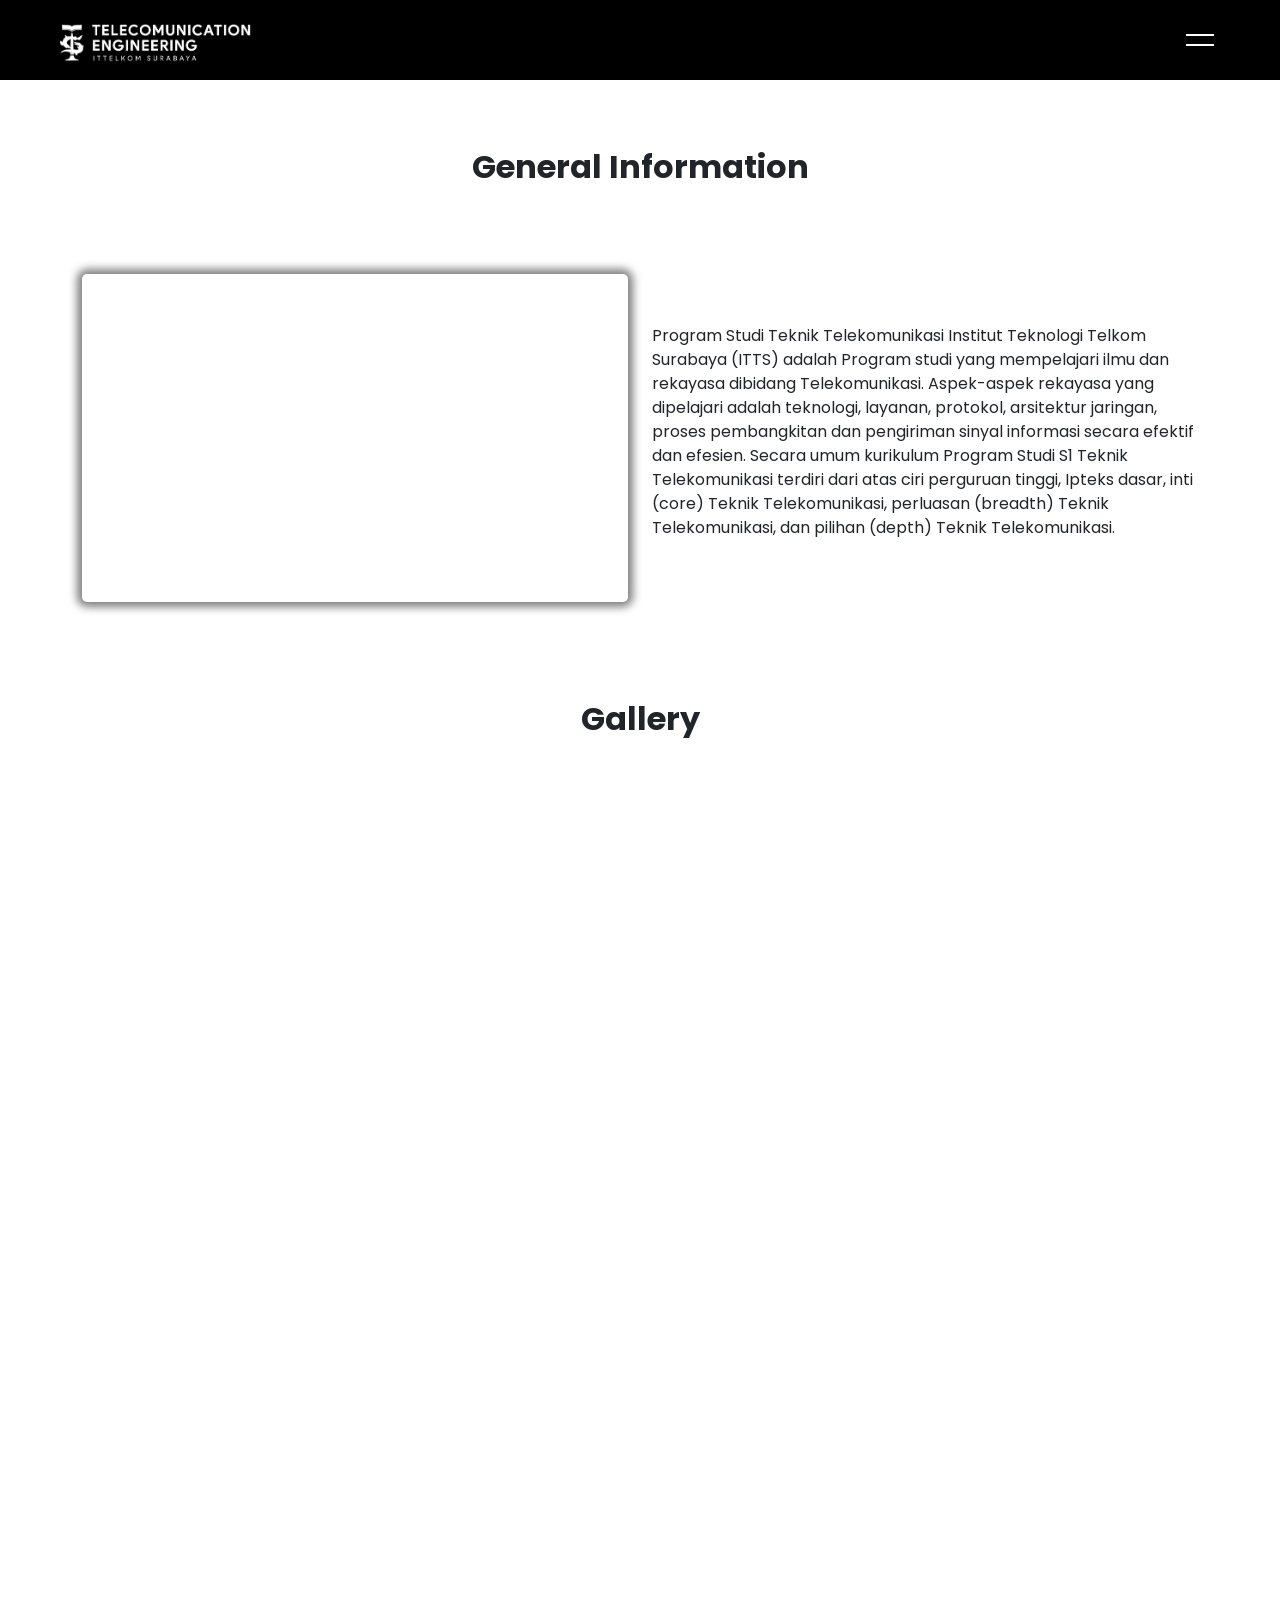
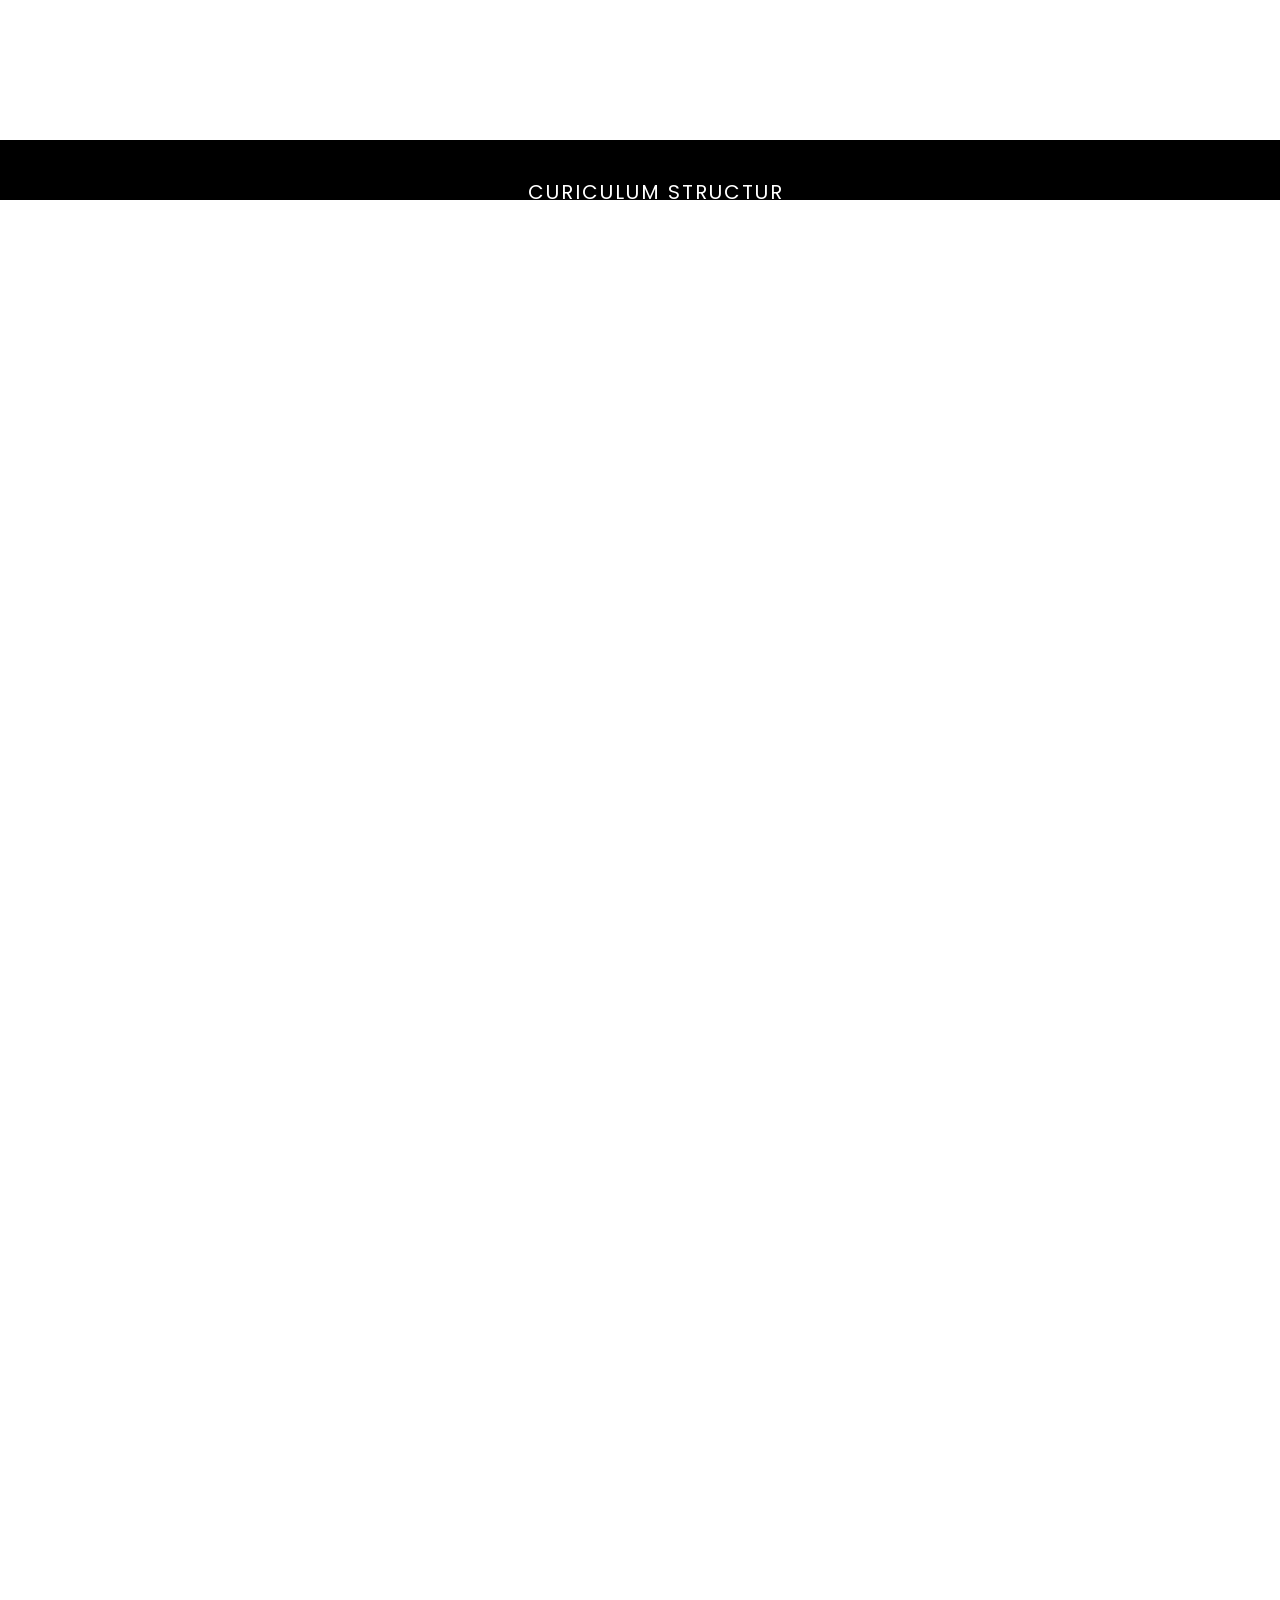
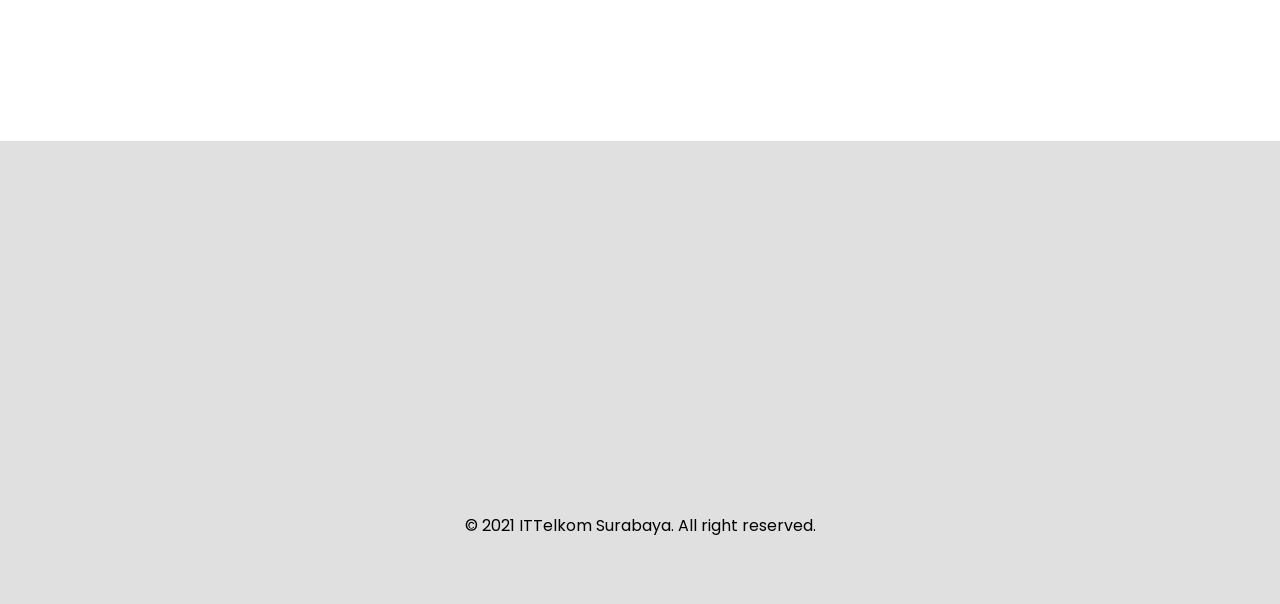
<file: prodi/teknik-telekomunikasi.html>
<!DOCTYPE html>
<html lang="en">
  <head>
    <meta charset="UTF-8" />
    <meta http-equiv="X-UA-Compatible" content="IE=edge" />
    <meta name="viewport" content="width=device-width, initial-scale=1.0" />
    <!-- LINK -->
    <link href="https://cdn.jsdelivr.net/npm/bootstrap@5.0.2/dist/css/bootstrap.min.css" rel="stylesheet" integrity="sha384-EVSTQN3/azprG1Anm3QDgpJLIm9Nao0Yz1ztcQTwFspd3yD65VohhpuuCOmLASjC" crossorigin="anonymous" />
    <link href="https://unpkg.com/aos@2.3.1/dist/aos.css" rel="stylesheet" />
    <link rel="stylesheet" href="https://stackpath.bootstrapcdn.com/font-awesome/4.7.0/css/font-awesome.min.css" />
    <link rel="stylesheet" href="https://cdn.jsdelivr.net/npm/bootstrap-icons@1.5.0/font/bootstrap-icons.css" />
    <link rel="stylesheet" href="css/telekomunikasi1.css" />
    <link rel="stylesheet" href="css/lightbox.min.css?version=51" />
    <script type="text/javascript" src="js/lightbox-plus-jquery.min.js"></script>
    <link href="https://fonts.googleapis.com/css2?family=Poppins&display=swap" rel="stylesheet" />
    <!-- END LINK -->
    <link href="../img/logo1.png" rel="shortcut icon" />
    <title>Prodi Teknik Telekomunikasi</title>
  </head>
  <body>
    <!-- navbar -->

    <section>
      <header id="header">
        <a href="#" class="logo"><img src="asset/telekomunikasi/logo-telekomunikasi.png" alt="logo" width="200" /></a>
        <div id="toggle"></div>
        <div id="navbar">
          <ul>
            <li><a href="../index.html">Home</a></li>
            <li><a href="#general-information">General Information</a></li>
            <li><a href="#gallery">Gallery</a></li>
            <li><a href="#curiculum">Curiculum Structur</a></li>
            <li><a href="#faculty-staff">Faculty & Staff</a></li>
            <li><a id="daftar" href="https://smb.ittelkom-sby.ac.id/">Join Now</a></li>
          </ul>
        </div>
      </header>
    </section>

    <!-- general information-->
    <section id="general-information">
      <div class="container">
        <h2 class="text-center mt-5 mb-5 fw-bold" data-aos="fade-up" data-aos-delay="100">General Information</h2>
        <div class="row-img row">
          <div class="col-img col-lg-6">
            <div class="img-fluid iframe-container">
              <iframe data-aos="fade-right" data-aos-delay="150"
                width="600"
                height="360"
                src="https://www.youtube-nocookie.com/embed/Dr18pln_Uhw"
                title="YouTube video player"
                frameborder="0"
                allow="accelerometer; autoplay; clipboard-write; encrypted-media; gyroscope; picture-in-picture"
                allowfullscreen
              ></iframe>
            </div>
          </div>
          <div class="col-lg-6" data-aos="fade-left" data-aos-delay="200">
            <p>
              Program Studi Teknik Telekomunikasi Institut Teknologi Telkom Surabaya (ITTS) adalah Program studi yang mempelajari ilmu dan rekayasa dibidang Telekomunikasi. Aspek-aspek rekayasa yang dipelajari adalah teknologi, layanan,
              protokol, arsitektur jaringan, proses pembangkitan dan pengiriman sinyal informasi secara efektif dan efesien. Secara umum kurikulum Program Studi S1 Teknik Telekomunikasi terdiri dari atas ciri perguruan tinggi, Ipteks dasar,
              inti (core) Teknik Telekomunikasi, perluasan (breadth) Teknik Telekomunikasi, dan pilihan (depth) Teknik Telekomunikasi.
            </p>
          </div>
        </div>
      </div>
    </section>
    <!-- general information-->

    <!--gallery-->
    <section id="gallery">
      <div class="container justify-content-center">
        <h2 class="text-center mt-5 mb-5 fw-bold" data-aos="fade-up" data-aos-delay="100">Gallery</h2>
        <div class="gallery text-center text-md-center pb-5">
          <div class="row">
            <div class="col-lg-4 mb-5" data-aos="fade-up" data-aos-delay="200">
              <a href="asset/telekomunikasi/TT1.jpeg" data-lightbox="roadtrip"><img class="img-fluid" src="asset/telekomunikasi/tt1-kecil.jpg" /></a>
            </div>
            <div class="col-lg-4 mb-5" data-aos="fade-up" data-aos-delay="200">
              <a href="asset/telekomunikasi/TT2.jpg" data-lightbox="roadtrip"><img class="img-fluid" src="asset/telekomunikasi/tt2-kecil.jpg" /></a>
            </div>
            <div class="col-lg-4 mb-5" data-aos="fade-up" data-aos-delay="200">
              <a href="asset/telekomunikasi/TT4.jpg" data-lightbox="roadtrip"><img class="img-fluid" src="asset/telekomunikasi/tt4-kecil.jpg" /></a>
            </div>
          </div>
        </div>
      </div>
    </section>
    <!-- gallery -->

    <!-- curiculum structur -->
    <section id="curiculum">
      <div class="container justify-content-center">
        <h2 class="text-center mt-5 mb-5 fw-bold" data-aos="fade-up" data-aos-delay="100">Curiculum Structure</h2>
        <center>
          <a href="asset/telekomunikasi/curiculum.png" data-lightbox="curiculum-img"> <img class="img-fluid" src="asset/telekomunikasi/curiculum.png" data-aos="fade-up" data-aos-delay="200"/></a>
        </center>
      </div>
    </section>
    <!-- curiculum structur -->

    <!-- faculty & staff -->
    <section id="faculty-staff">
      <div class="container justify-content-center">
        <h2 class="text-center mt-5 mb-5 fw-bold" data-aos="fade-up" data-aos-delay="100">Faculty & Staff</h2>

        <div class="row-card row justify-content-center pb-5 pt-5">
          <div class="col-card col-lg-4 text-center text-md-center"data-aos="fade-up" data-aos-delay="200">
            <div class="card ps-5 pe-5">
              <img src="asset/telekomunikasi/dosen/pak hamzah.png" alt="pak hamzah" />
              <h4>Hamzah U. Mustakim, S.T., M.T</h4>
              <p class="title">Telematics, telecommunications networks, technology management</p>
            </div>
          </div>
        </div>

        <div class="row-card row justify-content-center pb-1 pt-1">
          <div class="col-card col-lg-4 mb-5 text-center text-md-center" data-aos="fade-right" data-aos-delay="250">
            <div class="card ps-5 pe-5">
              <img src="asset/telekomunikasi/dosen/pak walid.png" alt="pak walid" />
              <h4>Walid Maulana Hadiansyah, S.T., M.T</h4>
              <p class="title">Robotics, Internet of Things Biomedic, Engineering, Smart Electricity</p>
            </div>
          </div>
          <div class="col-card col-lg-4 mb-5 text-center text-md-center" data-aos="fade-up" data-aos-delay="350">
            <div class="card ps-5 pe-5">
              <img src="asset/telekomunikasi/dosen/pak muhsin.png" alt="pak muhsin" />
              <h4>Muhsin, S.T., M.T</h4>
              <p class="title">Wireless communications, Antennas, ICT business</p>
            </div>
          </div>
          <div class="col-card col-lg-4 mb-5 text-center text-md-center" data-aos="fade-left" data-aos-delay="300">
            <div class="card ps-5 pe-5">
              <img src="asset/telekomunikasi/dosen/bu nilla.png" alt="bu nilla" />
              <h4>Nilla Rachmaningrum,<br />S.T., M.T</h4>
              <p class="title">Transmission, Network Security</p>
            </div>
          </div>
        </div>

        <div class="row-card row justify-content-center pb-1 pt-1">
          <div class="col-card col-lg-4 mb-5 text-center text-md-center" data-aos="fade-right" data-aos-delay="350">
            <div class="card ps-5 pe-5">
              <img src="asset/telekomunikasi/dosen/pak tri.png" alt="pak tri" />
              <h4>Ir. Tri Agus Djoko Kuntjoro, M.T</h4>
              <p class="title">Telecommunications Network Planning</p>
            </div>
          </div>
          <div class="col-card col-lg-4 mb-5 text-center text-md-center" data-aos="fade-left" data-aos-delay="400">
            <div class="card ps-5 pe-5">
              <img src="asset/telekomunikasi/dosen/bu risdallah.png" alt="bu risdallah" />
              <h4>Risdilah Mimma Untsa, S.T., M.T</h4>
              <p class="title">Signal Processing, Radar</p>
            </div>
          </div>

      </div>
    </section>
    <!-- faculty & staff -->

    <!-- FOOTER -->
    <footer id="footer" class="footer">
      <div class="footer-left">
        <img data-aos="fade-right" data-aos-delay="200" src="../img/logo.png" alt="logo" width="200px" />
        <p data-aos="fade-right" data-aos-delay="400">
          Yayasan Pendidikan Telkom <br />
          Jalan Ketintang No. 156, Surabaya Jawa Timur
          <br />Email: humas@ittelkom-sby.ac.id <br />Telepon: (+6231) 8280800
        </p>
        <div class="socials">
          <a data-aos="fade-up" data-aos-delay="500" href="https://www.facebook.com/ittelkomsurabaya"><i class="fa fa-facebook"></i></a>
          <a data-aos="fade-up" data-aos-delay="600" href="#"><i class="fa fa-twitter"></i></a>
          <a data-aos="fade-up" data-aos-delay="700" href="https://www.youtube.com/channel/UCptz0IOyHQlfq-Nx0_UrJ4g"><i class="fa fa-youtube"></i></a>
          <a data-aos="fade-up" data-aos-delay="800" href="https://www.instagram.com/ittelkomsurabaya/?hl=en"><i class="fa fa-instagram"></i></a>
        </div>
      </div>
      <ul class="footer-right">
        <li>
          <h2 data-aos="fade-down" data-aos-delay="900">Akademik</h2>

          <ul class="box" data-aos="fade-down" data-aos-delay="900">
            <li><a href="https://academic.ittelkom-sby.ac.id/">Bagian Akademik</a></li>
            <li><a href="https://fte.ittelkom-sby.ac.id/">Fakultas Teknik Elektro</a></li>
            <li><a href="https://ftii.ittelkom-sby.ac.id/">Fakultas Teknologi Informasi dan Industri</a></li>
          </ul>
        </li>

        <li class="features">
          <h2 data-aos="fade-down" data-aos-delay="1100">Afiliasi</h2>

          <ul class="box" data-aos="fade-down" data-aos-delay="1100">
            <li><a href="https://www.telkom.co.id/">Telkom Indonesia</a></li>
            <li><a href="https://ypt.or.id/">Yayasan Pendidikan Telkom</a></li>
            <li><a href="https://telkomuniversity.ac.id/">Universitas Telkom</a></li>
            <li><a href="https://ittelkom-pwt.ac.id/">Institut Teknologi Telkom Purwokerto</a></li>
            <li><a href="https://akademitelkom.ac.id/">Akademi Telkom Jakarta</a></li>
          </ul>
        </li>

        <li class="features">
          <h2 data-aos="fade-down" data-aos-delay="1300">Tautan Penting</h2>

          <ul class="box" data-aos="fade-down" data-aos-delay="1300">
            <li><a href="https://smb.ittelkom-sby.ac.id/">Penerimaan Mahasiswa Baru</a></li>
            <li><a href="https://smb.ittelkom-sby.ac.id/biaya-pendidikan/">Biaya Pendidikan</a></li>
            <li><a href="https://smb.ittelkom-sby.ac.id/beasiswa/">Beasiswa</a></li>
            <li><a href="https://ittelkom-sby.ac.id/#">Kehidupan Kampus</a></li>
          </ul>
        </li>
      </ul>

      <div class="footer-bottom">
        <p>&copy; 2021 ITTelkom Surabaya. All right reserved.</p>
      </div>
    </footer>
    <!-- END FOOTER -->
    <script src="https://code.jquery.com/jquery-3.6.0.min.js" integrity="sha256-/xUj+3OJU5yExlq6GSYGSHk7tPXikynS7ogEvDej/m4=" crossorigin="anonymous"></script>
    <script src="https://cdnjs.cloudflare.com/ajax/libs/popper.js/1.14.7/umd/popper.min.js" integrity="sha384-UO2eT0CpHqdSJQ6hJty5KVphtPhzWj9WO1clHTMGa3JDZwrnQq4sF86dIHNDz0W1" crossorigin="anonymous"></script>
    <script src="https://stackpath.bootstrapcdn.com/bootstrap/4.3.1/js/bootstrap.min.js" integrity="sha384-JjSmVgyd0p3pXB1rRibZUAYoIIy6OrQ6VrjIEaFf/nJGzIxFDsf4x0xIM+B07jRM" crossorigin="anonymous"></script>
    <script src="https://cdn.jsdelivr.net/npm/bootstrap@5.0.2/dist/js/bootstrap.bundle.min.js" integrity="sha384-MrcW6ZMFYlzcLA8Nl+NtUVF0sA7MsXsP1UyJoMp4YLEuNSfAP+JcXn/tWtIaxVXM" crossorigin="anonymous"></script>
    <script src="https://unpkg.com/aos@2.3.1/dist/aos.js"></script>
    <script>
      AOS.init();
    </script>
    <!--Start of Tawk.to Script-->
    <script type="text/javascript">
      var Tawk_API = Tawk_API || {},
        Tawk_LoadStart = new Date();
      (function () {
        var s1 = document.createElement("script"),
          s0 = document.getElementsByTagName("script")[0];
        s1.async = true;
        s1.src = "https://embed.tawk.to/610bb76f649e0a0a5ccfa8cc/1fcas931o";
        s1.charset = "UTF-8";
        s1.setAttribute("crossorigin", "*");
        s0.parentNode.insertBefore(s1, s0);
      })();
    </script>
    <!--End of Tawk.to Script-->

    <!-- SCRIPT -->
    <script>
      const header = document.getElementById("header");
      const toggle = document.getElementById("toggle");
      const navbar = document.getElementById("navbar");

      document.onclick = function (e) {
        if (e.target.id !== "header" && e.target.id !== "toggle" && e.target.id !== "navbar") {
          toggle.classList.remove("active");
          navbar.classList.remove("active");
        }
      };

      toggle.onclick = function () {
        toggle.classList.toggle("active");
        navbar.classList.toggle("active");
      };
    </script>

    <script type="text/javascript">
      window.addEventListener("scroll", function () {
        var header = document.querySelector("header");
        header.classList.toggle("sticky", window.scrollY > 0);
      });
    </script>
    <!-- END SCRIPT -->
  </body>
</html>
</file>
<file: index.css>
@import url("https://fonts.googleapis.com/css2?family=Poppins&display=swap");
html,
body {
  overflow-x: hidden;
}
* {
  padding: 0;
  margin: 0;
  text-decoration: none;
  list-style: none;
  box-sizing: border-box;
  font-family: "Poppins", sans-serif;
  scroll-behavior: smooth;
}

html {
  scroll-padding-top: 6rem;
}

body {
  text-decoration: none;
  min-height: 100vh;
}

/* NAVBAR */
header {
  position: fixed;
  top: 0;
  right: 0;
  display: flex;
  justify-content: space-between;
  width: 100%;
  background: transparent;
  z-index: 1;
  transition: ease 0.5s;
  padding: 10px;
  overflow-x: hidden;
}
header.sticky {
  background: black;
  box-shadow: 0 5px 25px rgba(0, 0, 0, 0.5);
}
.logo {
  width: 120px;
  line-height: 60px;
  /* padding-left: 100px; */
}
#toggle {
  position: absolute;
  top: 0;
  right: 0;
  width: 60px;
  height: 60px;
  cursor: pointer;
  display: flex;
  justify-content: center;
  align-items: center;
  transition: 0.2s;
  z-index: 2;
  margin: 10px;
  margin-right: auto;
}
#toggle::before {
  content: "";
  position: absolute;
  width: 28px;
  height: 2px;
  background: white;
  transform: translateY(-5px);
  transition: 0.2s;
}
#toggle::after {
  content: "";
  position: absolute;
  width: 28px;
  height: 2px;
  background: white;
  transform: translateY(5px);
  transition: 0.2s;
}
#toggle.active::before {
  transform: translateY(0px) rotate(45deg);
}
#toggle.active::after {
  transform: translateY(0px) rotate(-45deg);
}
#navbar {
  position: relative;
  height: 60px;
  background: transparent;
  transition: 0.5s;
  width: 0px;
  overflow: hidden;
}
#navbar.active {
  width: 543px;
}
#navbar ul {
  position: relative;
  display: flex;
  flex-direction: row;
}
#navbar ul li {
  list-style: none;
}
#navbar ul li a {
  position: relative;
  color: rgb(187, 187, 187);
  height: 60px;
  line-height: 60px;
  display: inline-block;
  text-decoration: none;
  font-size: 18px;
  padding: 0px 15px;
  text-transform: uppercase;
  letter-spacing: 2px;
}

/* responsive */
@media (min-width: 1401px) {
  .logo {
    width: 120px;
    line-height: 60px;
    padding-left: 10px;
  }
  #navbar ul li a:hover {
    color: white;
    transition: 0.5s;
  }
  #navbar ul li a:before {
    position: absolute;
    text-align: center;
    content: "";
    left: 0;
    bottom: 0;
    height: 3px;
    width: 100%;
    border-radius: 3px;
    background: white;
    transform: scaleX(0);
    transform-origin: right;
    transition: transform 0.2s linear;
    margin-bottom: 10px;
  }

  #navbar ul li a:hover::before {
    transform: scaleX(1);
    transform-origin: left;
  }
}
@media (min-width: 569px) and (max-width: 1400px) {
  .logo {
    width: 120px;
    line-height: 60px;
    padding-left: 50px;
  }
  #toggle {
    margin-right: 50px;
  }
  #navbar {
    position: fixed;
    background: black;
    bottom: -100%;
    right: 0;
    width: 100%;
    transition: 0.5s;

    display: flex;
    justify-content: center;
    align-items: center;
  }
  #navbar.active {
    height: calc(120vh - 80px);
    bottom: 0;
    width: 100%;
  }
  #navbar ul {
    flex-direction: column;
    justify-content: center;
    align-items: center;
  }
  #navbar ul li a {
    color: white;
    border-radius: 10px;
    font-size: 20px;
    padding: 0px 15px;
  }
  #navbar a:hover,
  #navbar a.active {
    background: white;
    color: black;
    transition: 0.5s;
  }
}
@media (max-width: 568px) {
  .logo {
    width: 120px;
    line-height: 60px;
    /* padding-left: 50px; */
  }
  #navbar {
    position: fixed;
    background: black;
    bottom: -100%;
    right: 0;
    width: 100%;
    transition: 0.5s;

    display: flex;
    justify-content: center;
    align-items: center;
  }
  #navbar.active {
    height: calc(120vh - 80px);
    bottom: 0;
    width: 100%;
  }
  #navbar ul {
    flex-direction: column;
    justify-content: center;
    align-items: center;
  }
  #navbar ul li a {
    color: white;
    border-radius: 10px;
    font-size: 15px;
    padding: 0px 15px;
  }
  #navbar a:hover,
  #navbar a.active {
    background: white;
    color: black;
    transition: 0.5s;
  }
}

/* END NAVBAR */
/* SLIDER */
@media (min-width: 952px) {
  .carousel-item {
    height: 765px;
  }
}
.slider {
  margin-top: 0px;
  position: relative;
  z-index: 0;
}
.carousel-inner {
  position: relative;
  z-index: 0;
}
.carousel-inner::after {
  content: "";
  display: block;
  width: 100%;
  height: 100%;
  background-image: linear-gradient(to top, rgba(0, 0, 0, 0.8), rgba(0, 0, 0, 0.5));
  position: absolute;
  bottom: 0;
}
/* END SLIDER */

/* ABOUT */
#about h1 {
  float: left;
  width: 100%;
  text-align: center;
  color: black;
  font-size: 34px;
  font-weight: 800;
  position: relative;
}

.about1 {
  width: 1000px;
  border-radius: 5px;
  box-shadow: 0px 0px 8px 5px rgb(0 0 0 / 50%);
}
iframe {
  border-radius: 5px;
  box-shadow: 0px 0px 8px 5px rgb(0 0 0 / 50%);
}

.iframe-container {
  position: relative;
  width: 100%;
  padding-bottom: 60%;
  height: 0;
}
.iframe-container iframe {
  position: absolute;
  top: 0;
  left: 0;
  width: 100%;
  height: 100%;
}

@media (min-width: 300px) {
  #about p {
    margin-top: 20px;
    text-align: center;
    font-size: 13px;
  }
  @media (min-width: 768px) {
    #about .kanan {
      margin-top: -5px;
      text-align: end;
      font-size: 13px;
    }
    #about .kiri {
      margin-top: -5px;
      text-align: start;
      font-size: 13px;
    }
  }
  @media (min-width: 992px) {
    #about .kanan {
      margin-top: 20px;
      text-align: end;
      font-size: 15px;
    }
    #about .kiri {
      margin-top: 20px;
      text-align: start;
      font-size: 15px;
    }
  }
  @media (min-width: 1200px) {
    #about .kanan {
      margin-top: 40px;
      text-align: end;
      font-size: 15px;
    }
    #about .kiri {
      margin-top: 40px;
      text-align: start;
      font-size: 15px;
    }
  }
  @media (min-width: 1400px) {
    #about .kanan {
      margin-top: 60px;
      text-align: end;
      font-size: 15px;
    }
    #about .kiri {
      margin-top: 60px;
      text-align: start;
      font-size: 15px;
    }
  }
}
/* END ABOUT */
/* PRODI */
a {
  text-decoration: none;
}
#prodi h1 {
  float: left;
  width: 100%;
  text-align: center;
  color: black;
  font-size: 34px;
  font-weight: 800;
  position: relative;
}
#kartu {
  border-radius: 10px;
  border: none !important;
  background-color: #e0e0e0;
  color: black;
  box-shadow: 0px 0px 8px 5px rgb(0 0 0 / 50%);
  transition: 0.5s;
}

#kartu:hover {
  transform: scale(1.1);
}
#kartu1 {
  box-shadow: 0 45px 30px -30px rgb(0 0 0 / 40%);
  transition: 0.5s;
}
#kartu1:hover {
  box-shadow: 0px 60px 80px -30px rgb(0 0 0 / 50%);
}
/* RESPONSIVE */
@media (min-width: 400px) {
  #kartu .telekomunikasi {
    width: 200px;
  }
  #kartu .elektro {
    width: 195px;
  }
  #kartu .komputer {
    width: 265px;
  }
}
@media (min-width: 768px) {
  #kartu .telekomunikasi {
    width: 115px;
  }
  #kartu .elektro {
    width: 110px;
  }
  #kartu .komputer {
    width: 150px;
  }
  #kartu h3 {
    font-size: 13px;
  }
}
@media (min-width: 992px) {
  #kartu .telekomunikasi {
    width: 200px;
  }
  #kartu .elektro {
    width: 195px;
  }
  #kartu .komputer {
    width: 265px;
  }
  #kartu h3 {
    font-size: 20px;
  }
}
/* END PRODI */

/* FOOTER */
.footer {
  background: #e0e0e0;

  display: -webkit-flex;
  display: -moz-flex;
  display: -ms-flex;
  display: -o-flex;
  display: flex;
  flex-flow: row wrap;
  padding: 50px;
  color: black;
}
.footer > * {
  flex: 1 100%;
}
.footer-left {
  margin-right: 1.25em;
  margin-bottom: 2em;
}
.footer-left h2 {
  font-weight: 800;
  font-style: bold;
  font-size: 35px;
}
.footer-right h2 {
  font-weight: 400;
  font-size: 20px;
}
.footer ul {
  list-style: none;
  padding-left: 0;
}
.footer li {
  line-height: 2em;
}
.footer a {
  text-decoration: none;
}
.footer-right {
  display: -webkit-flex;
  display: -moz-flex;
  display: -ms-flex;
  display: -o-flex;
  display: flex;
  flex-flow: row wrap;
}
.footer-right > * {
  flex: 1 50%;
  margin-right: 1.25em;
}
.box a {
  color: #666666;
}
.box a:hover {
  color: black;
  transition: 0.5s;
}
.footer-bottom {
  text-align: center;
  color: black;
  padding-top: 10px;
}
.footer-left p {
  padding-right: 20%;
  color: #666666;
}

.socials a {
  background: #364a62;
  border-radius: 5px;
  width: 40px;
  height: 40px;
  display: inline-block;
  margin-right: 10px;
  text-align: center;
}
.socials a:hover {
  transform: scale(1.3);
  transition: 0.5s;
}
.socials a i {
  color: #e7f2f4;
  padding: 10px 12px;
  font-size: 20px;
}
.socials a i:hover {
  transform: scale(1.5);
  transition: 0.5s;
}

@media screen and (min-width: 600px) {
  .footer-right > * {
    flex: 1;
  }
  .footer-left {
    flex: 1 0px;
  }
  .footer-right {
    flex: 2 0px;
  }
}
/* END FOOTER */
</file>
<file: prodi/css/elektro1.css>
@import url("https://fonts.googleapis.com/css2?family=Poppins&display=swap");
html,
body {
  overflow-x: hidden;
}
* {
  padding: 0;
  margin: 0;
  text-decoration: none;
  list-style: none;
  box-sizing: border-box;
  font-family: "Poppins", sans-serif;
  scroll-behavior: smooth;
}
html {
  scroll-padding-top: 6rem;
}
body {
  text-decoration: none;
  min-height: 100vh;
}

/* NAVBAR */
header {
  position: fixed;
  top: 0;
  right: 0;
  display: flex;
  justify-content: space-between;
  width: 100%;
  background: black;
  z-index: 1;
  transition: ease 0.5s;
  padding: 5px;
  padding-top: 10px;
}
header.sticky {
  background: black;
  box-shadow: 0 5px 25px rgba(0, 0, 0, 0.5);
}
.logo {
  width: 200px;
  line-height: 60px;
}
#toggle {
  position: absolute;
  top: 0;
  right: 0;
  width: 60px;
  height: 60px;
  cursor: pointer;
  display: flex;
  justify-content: center;
  align-items: center;
  transition: 0.2s;
  z-index: 2;
  margin: 10px;
}
#toggle::before {
  content: "";
  position: absolute;
  width: 28px;
  height: 2px;
  background: white;
  transform: translateY(-5px);
  transition: 0.2s;
}
#toggle::after {
  content: "";
  position: absolute;
  width: 28px;
  height: 2px;
  background: white;
  transform: translateY(5px);
  transition: 0.2s;
}
#toggle.active::before {
  transform: translateY(0px) rotate(45deg);
}
#toggle.active::after {
  transform: translateY(0px) rotate(-45deg);
}
#navbar {
  position: relative;
  height: 60px;
  background: transparent;
  transition: 0.5s;
  width: 0px;
  overflow: hidden;
}
#navbar.active {
  width: 1100px;
}
#navbar ul {
  position: relative;
  display: flex;
  flex-direction: row;
}
#navbar ul li {
  list-style: none;
}
#navbar ul li a {
  position: relative;
  color: rgb(187, 187, 187);
  height: 60px;
  line-height: 60px;
  display: inline-block;
  text-decoration: none;
  font-size: 15px;
  padding: 0px 15px;
  text-transform: uppercase;
  letter-spacing: 2px;
}
/* responsive */
@media (min-width: 1400px) {
  #navbar {
    right: 50px;
  }
  #navbar ul li a:hover {
    color: white;
    transition: 0.5s;
  }
  .logo {
    padding-left: 10px;
  }
}
@media (min-width: 569px) and (max-width: 1400px) {
  .logo {
    width: 120px;
    line-height: 60px;
    padding-left: 50px;
  }
  #toggle {
    margin-right: 50px;
  }
  #navbar {
    position: fixed;
    background: black;
    bottom: -100%;
    right: 0;
    width: 100%;
    transition: 0.5s;

    display: flex;
    justify-content: center;
    align-items: center;
  }
  #navbar.active {
    height: calc(120vh - 80px);
    bottom: 0;
    width: 100%;
  }
  #navbar ul {
    flex-direction: column;
    justify-content: center;
    align-items: center;
  }
  #navbar ul li a {
    color: white;
    border-radius: 10px;
    font-size: 20px;
    padding: 0px 15px;
  }
  #navbar a:hover,
  #navbar a.active {
    background: white;
    color: black;
    transition: 0.5s;
  }
}
@media (max-width: 568px) {
  .logo {
    width: 120px;
    line-height: 60px;
    /* padding-left: 50px; */
  }
  #navbar {
    position: fixed;
    background: black;
    bottom: -100%;
    right: 0;
    width: 100%;
    transition: 0.5s;

    display: flex;
    justify-content: center;
    align-items: center;
  }
  #navbar.active {
    height: calc(120vh - 80px);
    bottom: 0;
    width: 100%;
  }
  #navbar ul {
    flex-direction: column;
    justify-content: center;
    align-items: center;
  }
  #navbar ul li a {
    color: white;
    border-radius: 10px;
    font-size: 15px;
    padding: 0px 15px;
  }
  #navbar a:hover,
  #navbar a.active {
    background: white;
    color: black;
    transition: 0.5s;
  }
}

/* END NAVBAR */

/* general info */
#general-information {
  padding-top: 100px;
}
#general-information h2 {
  padding-bottom: 40px;
}
iframe {
  border-radius: 5px;
  box-shadow: 0px 0px 8px 5px rgb(0 0 0 / 50%);
}

.iframe-container {
  position: relative;
  width: 100%;
  padding-bottom: 60%;
  height: 0;
}
.iframe-container iframe {
  position: absolute;
  top: 0;
  left: 0;
  width: 100%;
  height: 100%;
}

@media (max-width: 992px) {
  #general-information p {
    text-align: center;
    justify-content: center;
  }
}
@media (min-width: 1200px) {
  #general-information p {
    padding-top: 50px;
  }
}
@media (min-width: 1400px) {
  #general-information p {
    padding-top: 80px;
  }
}
/* end general info */

/* GALLERY */
#gallery {
  padding-top: 50px;
  padding-bottom: 40px;
}
#gallery h2 {
  padding-bottom: 40px;
}
.gallery {
  margin: 20px 0px;
}
.gallery img {
  align-items: center;
  border-radius: 10px;
  padding: 3px;
  box-shadow: 0px 0px 8px 3px rgb(0 0 0 / 50%);
  width: 400px;
  transition: ease 0.5s;

  filter: grayscale(100%);
}
.gallery img:hover {
  filter: grayscale(0%);
  transform: scale(1.1);
  box-shadow: 0px 60px 80px -30px rgb(0 0 0 / 50%);
  transition: ease 0.5s;
}
@media (max-width: 768px) {
  .gallery img {
    align-items: center;
  }
}
/* END GALLERY */

/* faculty and staff */
.col-card {
  width: 25%;
  float: left;
  padding: 0px 10px;
  max-width: 300px;
  min-width: 300px;

  margin: 0px 20px;
}
.row-card:after {
  content: "";
  display: table;
  clear: both;
}

@media screen and(max-width:600px) {
  .col-card {
    width: 100%;
    display: block;
    padding-bottom: 50px;
  }
  .col-card {
    margin-bottom: 10px;
  }
}
#faculty-staff .card {
  box-shadow: 0 4px 8px 0 rgba(0, 0, 0, 0.2);
  margin: auto;
  max-height: 350px;
  min-height: 350px;
  background-color: white;
  text-align: center;
  border-radius: 40px;
  padding: 15px;
  transition: ease 0.5s;
}

#faculty-staff .card:hover {
  transform: scale(1.1);
}
.card h4 {
  font-size: 18px;
  font-weight: bold;
}
.title {
  color: gray;
  font-size: 15px;
}
.card img {
  width: 150px;
  margin: auto;
  padding: 10px 0px;
}

/* faculty and staff */

/* FOOTER */
.footer {
  background: #e0e0e0;

  display: -webkit-flex;
  display: -moz-flex;
  display: -ms-flex;
  display: -o-flex;
  display: flex;
  flex-flow: row wrap;
  padding: 50px;
  color: black;
}
.footer > * {
  flex: 1 100%;
}
.footer-left {
  margin-right: 1.25em;
  margin-bottom: 2em;
}
.footer-left h2 {
  font-weight: 800;
  font-style: bold;
  font-size: 35px;
}
.footer-right h2 {
  font-weight: 400;
  font-size: 20px;
}
.footer ul {
  list-style: none;
  padding-left: 0;
}
.footer li {
  line-height: 2em;
}
.footer a {
  text-decoration: none;
}
.footer-right {
  display: -webkit-flex;
  display: -moz-flex;
  display: -ms-flex;
  display: -o-flex;
  display: flex;
  flex-flow: row wrap;
}
.footer-right > * {
  flex: 1 50%;
  margin-right: 1.25em;
}
.box a {
  color: #666666;
}
.box a:hover {
  color: black;
  transition: 0.5s;
}
.footer-bottom {
  text-align: center;
  color: black;
  padding-top: 10px;
}
.footer-left p {
  padding-right: 20%;
  color: #666666;
}

.socials a {
  background: #364a62;
  border-radius: 5px;
  width: 40px;
  height: 40px;
  display: inline-block;
  margin-right: 10px;
  text-align: center;
}
.socials a:hover {
  transform: scale(1.3);
  transition: 0.5s;
}
.socials a i {
  color: #e7f2f4;
  padding: 10px 12px;
  font-size: 20px;
}
.socials a i:hover {
  transform: scale(1.5);
  transition: 0.5s;
}

@media screen and (min-width: 600px) {
  .footer-right > * {
    flex: 1;
  }
  .footer-left {
    flex: 1 0px;
  }
  .footer-right {
    flex: 2 0px;
  }
}
/* END FOOTER */
</file>
<file: prodi/css/komputer1.css>
@import url("https://fonts.googleapis.com/css2?family=Poppins&display=swap");
html,
body {
  overflow-x: hidden;
}
* {
  padding: 0;
  margin: 0;
  text-decoration: none;
  list-style: none;
  box-sizing: border-box;
  font-family: "Poppins", sans-serif;
  scroll-behavior: smooth;
}
html {
  scroll-padding-top: 6rem;
}
body {
  text-decoration: none;
  min-height: 100vh;
}

/* NAVBAR */
header {
  position: fixed;
  top: 0;
  right: 0;
  display: flex;
  justify-content: space-between;
  width: 100%;
  background: black;
  z-index: 1;
  transition: ease 0.5s;
  padding: 5px;
  padding-top: 10px;
}
header.sticky {
  background: black;
  box-shadow: 0 5px 25px rgba(0, 0, 0, 0.5);
}
.logo {
  width: 200px;
  line-height: 60px;
}
#toggle {
  position: absolute;
  top: 0;
  right: 0;
  width: 60px;
  height: 60px;
  cursor: pointer;
  display: flex;
  justify-content: center;
  align-items: center;
  transition: 0.2s;
  z-index: 2;
  margin: 10px;
}
#toggle::before {
  content: "";
  position: absolute;
  width: 28px;
  height: 2px;
  background: white;
  transform: translateY(-5px);
  transition: 0.2s;
}
#toggle::after {
  content: "";
  position: absolute;
  width: 28px;
  height: 2px;
  background: white;
  transform: translateY(5px);
  transition: 0.2s;
}
#toggle.active::before {
  transform: translateY(0px) rotate(45deg);
}
#toggle.active::after {
  transform: translateY(0px) rotate(-45deg);
}
#navbar {
  position: relative;
  height: 60px;
  background: transparent;
  transition: 0.5s;
  width: 0px;
  overflow: hidden;
}
#navbar.active {
  width: 1100px;
}
#navbar ul {
  position: relative;
  display: flex;
  flex-direction: row;
}
#navbar ul li {
  list-style: none;
}
#navbar ul li a {
  position: relative;
  color: rgb(187, 187, 187);
  height: 60px;
  line-height: 60px;
  display: inline-block;
  text-decoration: none;
  font-size: 15px;
  padding: 0px 15px;
  text-transform: uppercase;
  letter-spacing: 2px;
}
/* responsive */
@media (min-width: 1400px) {
  #navbar {
    right: 50px;
  }
  #navbar ul li a:hover {
    color: white;
    transition: 0.5s;
  }
  .logo {
    padding-left: 10px;
  }
}
@media (min-width: 569px) and (max-width: 1400px) {
  .logo {
    width: 120px;
    line-height: 60px;
    padding-left: 50px;
  }
  #toggle {
    margin-right: 50px;
  }
  #navbar {
    position: fixed;
    background: black;
    bottom: -100%;
    right: 0;
    width: 100%;
    transition: 0.5s;

    display: flex;
    justify-content: center;
    align-items: center;
  }
  #navbar.active {
    height: calc(120vh - 80px);
    bottom: 0;
    width: 100%;
  }
  #navbar ul {
    flex-direction: column;
    justify-content: center;
    align-items: center;
  }
  #navbar ul li a {
    color: white;
    border-radius: 10px;
    font-size: 20px;
    padding: 0px 15px;
  }
  #navbar a:hover,
  #navbar a.active {
    background: white;
    color: black;
    transition: 0.5s;
  }
}
@media (max-width: 568px) {
  .logo {
    width: 120px;
    line-height: 60px;
    /* padding-left: 50px; */
  }
  #navbar {
    position: fixed;
    background: black;
    bottom: -100%;
    right: 0;
    width: 100%;
    transition: 0.5s;

    display: flex;
    justify-content: center;
    align-items: center;
  }
  #navbar.active {
    height: calc(120vh - 80px);
    bottom: 0;
    width: 100%;
  }
  #navbar ul {
    flex-direction: column;
    justify-content: center;
    align-items: center;
  }
  #navbar ul li a {
    color: white;
    border-radius: 10px;
    font-size: 15px;
    padding: 0px 15px;
  }
  #navbar a:hover,
  #navbar a.active {
    background: white;
    color: black;
    transition: 0.5s;
  }
}

/* END NAVBAR */

/* general info */
#general-information {
  padding-top: 100px;
}
#general-information h2 {
  padding-bottom: 40px;
}
iframe {
  border-radius: 5px;
  box-shadow: 0px 0px 8px 5px rgb(0 0 0 / 50%);
}

.iframe-container {
  position: relative;
  width: 100%;
  padding-bottom: 60%;
  height: 0;
}
.iframe-container iframe {
  position: absolute;
  top: 0;
  left: 0;
  width: 100%;
  height: 100%;
}

@media (max-width: 992px) {
  #general-information p {
    text-align: center;
    justify-content: center;
  }
}
@media (min-width: 1200px) {
  #general-information p {
    padding-top: 50px;
  }
}
@media (min-width: 1400px) {
  #general-information p {
    padding-top: 80px;
  }
}
/* end general info */

/* GALLERY */
#gallery {
  padding-top: 50px;
  padding-bottom: 40px;
}
#gallery h2 {
  padding-bottom: 40px;
}
.gallery {
  margin: 20px 0px;
}
.gallery img {
  align-items: center;
  border-radius: 10px;
  padding: 3px;
  box-shadow: 0px 0px 8px 3px rgb(0 0 0 / 50%);
  width: 400px;
  transition: ease 0.5s;
  filter: grayscale(100%);
}
.gallery img:hover {
  filter: grayscale(0%);
  transform: scale(1.1);
  box-shadow: 0px 60px 80px -30px rgb(0 0 0 / 50%);
  transition: ease 0.5s;
}
@media (max-width: 768px) {
  .gallery img {
    align-items: center;
  }
}
/* END GALLERY */

/* faculty and staff */
#faculty-staff img {
  border-radius: 50%;
}
.col-card {
  width: 25%;
  float: left;
  padding: 0px 10px;
  max-width: 300px;
  min-width: 300px;

  margin: 0px 20px;
}
.row-card:after {
  content: "";
  display: table;
  clear: both;
}

@media screen and(max-width:600px) {
  .col-card {
    width: 100%;
    display: block;
    padding-bottom: 50px;
  }
  .col-card {
    margin-bottom: 10px;
  }
}
#faculty-staff .card {
  box-shadow: 0 4px 8px 0 rgba(0, 0, 0, 0.2);
  margin: auto;
  max-height: 350px;
  min-height: 350px;
  background-color: white;
  text-align: center;
  border-radius: 40px;
  padding: 15px;
  transition: ease 0.5s;
}

#faculty-staff .card:hover {
  transform: scale(1.1);
}
.card h4 {
  font-size: 18px;
  font-weight: bold;
}
.title {
  color: gray;
  font-size: 15px;
}
.card img {
  width: 150px;
  margin: auto;
  padding: 10px 0px;
}

/* faculty and staff */

/* FOOTER */
.footer {
  background: #e0e0e0;

  display: -webkit-flex;
  display: -moz-flex;
  display: -ms-flex;
  display: -o-flex;
  display: flex;
  flex-flow: row wrap;
  padding: 50px;
  color: black;
}
.footer > * {
  flex: 1 100%;
}
.footer-left {
  margin-right: 1.25em;
  margin-bottom: 2em;
}
.footer-left h2 {
  font-weight: 800;
  font-style: bold;
  font-size: 35px;
}
.footer-right h2 {
  font-weight: 400;
  font-size: 20px;
}
.footer ul {
  list-style: none;
  padding-left: 0;
}
.footer li {
  line-height: 2em;
}
.footer a {
  text-decoration: none;
}
.footer-right {
  display: -webkit-flex;
  display: -moz-flex;
  display: -ms-flex;
  display: -o-flex;
  display: flex;
  flex-flow: row wrap;
}
.footer-right > * {
  flex: 1 50%;
  margin-right: 1.25em;
}
.box a {
  color: #666666;
}
.box a:hover {
  color: black;
  transition: 0.5s;
}
.footer-bottom {
  text-align: center;
  color: black;
  padding-top: 10px;
}
.footer-left p {
  padding-right: 20%;
  color: #666666;
}

.socials a {
  background: #364a62;
  border-radius: 5px;
  width: 40px;
  height: 40px;
  display: inline-block;
  margin-right: 10px;
  text-align: center;
}
.socials a:hover {
  transform: scale(1.3);
  transition: 0.5s;
}
.socials a i {
  color: #e7f2f4;
  padding: 10px 12px;
  font-size: 20px;
}
.socials a i:hover {
  transform: scale(1.5);
  transition: 0.5s;
}

@media screen and (min-width: 600px) {
  .footer-right > * {
    flex: 1;
  }
  .footer-left {
    flex: 1 0px;
  }
  .footer-right {
    flex: 2 0px;
  }
}
/* END FOOTER */
</file>
<file: prodi/css/telekomunikasi1.css>
@import url("https://fonts.googleapis.com/css2?family=Poppins&display=swap");
html,
body {
  overflow-x: hidden;
}
* {
  padding: 0;
  margin: 0;
  text-decoration: none;
  list-style: none;
  box-sizing: border-box;
  font-family: "Poppins", sans-serif;
  scroll-behavior: smooth;
}
html {
  scroll-padding-top: 6rem;
}
body {
  text-decoration: none;
  min-height: 100vh;
}

/* NAVBAR */
header {
  position: fixed;
  top: 0;
  right: 0;
  display: flex;
  justify-content: space-between;
  width: 100%;
  background: black;
  z-index: 1;
  transition: ease 0.5s;
  padding: 5px;
  padding-top: 10px;
}
header.sticky {
  background: black;
  box-shadow: 0 5px 25px rgba(0, 0, 0, 0.5);
}
.logo {
  width: 200px;
  line-height: 60px;
}
#toggle {
  position: absolute;
  top: 0;
  right: 0;
  width: 60px;
  height: 60px;
  cursor: pointer;
  display: flex;
  justify-content: center;
  align-items: center;
  transition: 0.2s;
  z-index: 2;
  margin: 10px;
}
#toggle::before {
  content: "";
  position: absolute;
  width: 28px;
  height: 2px;
  background: white;
  transform: translateY(-5px);
  transition: 0.2s;
}
#toggle::after {
  content: "";
  position: absolute;
  width: 28px;
  height: 2px;
  background: white;
  transform: translateY(5px);
  transition: 0.2s;
}
#toggle.active::before {
  transform: translateY(0px) rotate(45deg);
}
#toggle.active::after {
  transform: translateY(0px) rotate(-45deg);
}
#navbar {
  position: relative;
  height: 60px;
  background: transparent;
  transition: 0.5s;
  width: 0px;
  overflow: hidden;
}
#navbar.active {
  width: 1100px;
}
#navbar ul {
  position: relative;
  display: flex;
  flex-direction: row;
}
#navbar ul li {
  list-style: none;
}
#navbar ul li a {
  position: relative;
  color: rgb(187, 187, 187);
  height: 60px;
  line-height: 60px;
  display: inline-block;
  text-decoration: none;
  font-size: 15px;
  padding: 0px 15px;
  text-transform: uppercase;
  letter-spacing: 2px;
}
/* responsive */
@media (min-width: 1400px) {
  #navbar {
    right: 50px;
  }
  #navbar ul li a:hover {
    color: white;
    transition: 0.5s;
  }
  .logo {
    padding-left: 10px;
  }
}
@media (min-width: 569px) and (max-width: 1400px) {
  .logo {
    width: 120px;
    line-height: 60px;
    padding-left: 50px;
  }
  #toggle {
    margin-right: 50px;
  }
  #navbar {
    position: fixed;
    background: black;
    bottom: -100%;
    right: 0;
    width: 100%;
    transition: 0.5s;

    display: flex;
    justify-content: center;
    align-items: center;
  }
  #navbar.active {
    height: calc(120vh - 80px);
    bottom: 0;
    width: 100%;
  }
  #navbar ul {
    flex-direction: column;
    justify-content: center;
    align-items: center;
  }
  #navbar ul li a {
    color: white;
    border-radius: 10px;
    font-size: 20px;
    padding: 0px 15px;
  }
  #navbar a:hover,
  #navbar a.active {
    background: white;
    color: black;
    transition: 0.5s;
  }
}
@media (max-width: 568px) {
  .logo {
    width: 120px;
    line-height: 60px;
    /* padding-left: 50px; */
  }
  #navbar {
    position: fixed;
    background: black;
    bottom: -100%;
    right: 0;
    width: 100%;
    transition: 0.5s;

    display: flex;
    justify-content: center;
    align-items: center;
  }
  #navbar.active {
    height: calc(120vh - 80px);
    bottom: 0;
    width: 100%;
  }
  #navbar ul {
    flex-direction: column;
    justify-content: center;
    align-items: center;
  }
  #navbar ul li a {
    color: white;
    border-radius: 10px;
    font-size: 15px;
    padding: 0px 15px;
  }
  #navbar a:hover,
  #navbar a.active {
    background: white;
    color: black;
    transition: 0.5s;
  }
}

/* END NAVBAR */

/* general info */
#general-information {
  padding-top: 100px;
}
#general-information h2 {
  padding-bottom: 40px;
}
iframe {
  border-radius: 5px;
  box-shadow: 0px 0px 8px 5px rgb(0 0 0 / 50%);
}

.iframe-container {
  position: relative;
  width: 100%;
  padding-bottom: 60%;
  height: 0;
}
.iframe-container iframe {
  position: absolute;
  top: 0;
  left: 0;
  width: 100%;
  height: 100%;
}

@media (max-width: 992px) {
  #general-information p {
    text-align: center;
    justify-content: center;
  }
}
@media (min-width: 1200px) {
  #general-information p {
    padding-top: 50px;
  }
}
@media (min-width: 1400px) {
  #general-information p {
    padding-top: 80px;
  }
}
/* end general info */

/* GALLERY */
#gallery {
  padding-top: 50px;
  padding-bottom: 40px;
}
#gallery h2 {
  padding-bottom: 40px;
}
.gallery {
  margin: 20px 0px;
}
.gallery img {
  align-items: center;
  border-radius: 10px;
  padding: 3px;
  box-shadow: 0px 0px 8px 3px rgb(0 0 0 / 50%);
  width: 400px;
  transition: ease 0.5s;

  filter: grayscale(100%);
}
.gallery img:hover {
  filter: grayscale(0%);
  transform: scale(1.1);
  box-shadow: 0px 60px 80px -30px rgb(0 0 0 / 50%);
  transition: ease 0.5s;
}
@media (max-width: 768px) {
  .gallery img {
    align-items: center;
  }
}
/* END GALLERY */

/* faculty and staff */
.col-card {
  width: 25%;
  float: left;
  padding: 0px 10px;
  max-width: 300px;
  min-width: 300px;

  margin: 0px 20px;
}
.row-card:after {
  content: "";
  display: table;
  clear: both;
}

@media screen and(max-width:600px) {
  .col-card {
    width: 100%;
    display: block;
    padding-bottom: 50px;
  }
  .col-card {
    margin-bottom: 10px;
  }
}
#faculty-staff .card {
  box-shadow: 0 4px 8px 0 rgba(0, 0, 0, 0.2);
  margin: auto;
  max-height: 350px;
  min-height: 350px;
  background-color: white;
  text-align: center;
  border-radius: 40px;
  padding: 15px;
  transition: ease 0.5s;
}

#faculty-staff .card:hover {
  transform: scale(1.1);
}
.card h4 {
  font-size: 18px;
  font-weight: bold;
}
.title {
  color: gray;
  font-size: 15px;
}
.card img {
  width: 150px;
  margin: auto;
  padding: 10px 0px;
}

/* faculty and staff */

/* FOOTER */
.footer {
  background: #e0e0e0;

  display: -webkit-flex;
  display: -moz-flex;
  display: -ms-flex;
  display: -o-flex;
  display: flex;
  flex-flow: row wrap;
  padding: 50px;
  color: black;
}
.footer > * {
  flex: 1 100%;
}
.footer-left {
  margin-right: 1.25em;
  margin-bottom: 2em;
}
.footer-left h2 {
  font-weight: 800;
  font-style: bold;
  font-size: 35px;
}
.footer-right h2 {
  font-weight: 400;
  font-size: 20px;
}
.footer ul {
  list-style: none;
  padding-left: 0;
}
.footer li {
  line-height: 2em;
}
.footer a {
  text-decoration: none;
}
.footer-right {
  display: -webkit-flex;
  display: -moz-flex;
  display: -ms-flex;
  display: -o-flex;
  display: flex;
  flex-flow: row wrap;
}
.footer-right > * {
  flex: 1 50%;
  margin-right: 1.25em;
}
.box a {
  color: #666666;
}
.box a:hover {
  color: black;
  transition: 0.5s;
}
.footer-bottom {
  text-align: center;
  color: black;
  padding-top: 10px;
}
.footer-left p {
  padding-right: 20%;
  color: #666666;
}

.socials a {
  background: #364a62;
  border-radius: 5px;
  width: 40px;
  height: 40px;
  display: inline-block;
  margin-right: 10px;
  text-align: center;
}
.socials a:hover {
  transform: scale(1.3);
  transition: 0.5s;
}
.socials a i {
  color: #e7f2f4;
  padding: 10px 12px;
  font-size: 20px;
}
.socials a i:hover {
  transform: scale(1.5);
  transition: 0.5s;
}

@media screen and (min-width: 600px) {
  .footer-right > * {
    flex: 1;
  }
  .footer-left {
    flex: 1 0px;
  }
  .footer-right {
    flex: 2 0px;
  }
}
/* END FOOTER */
</file>
